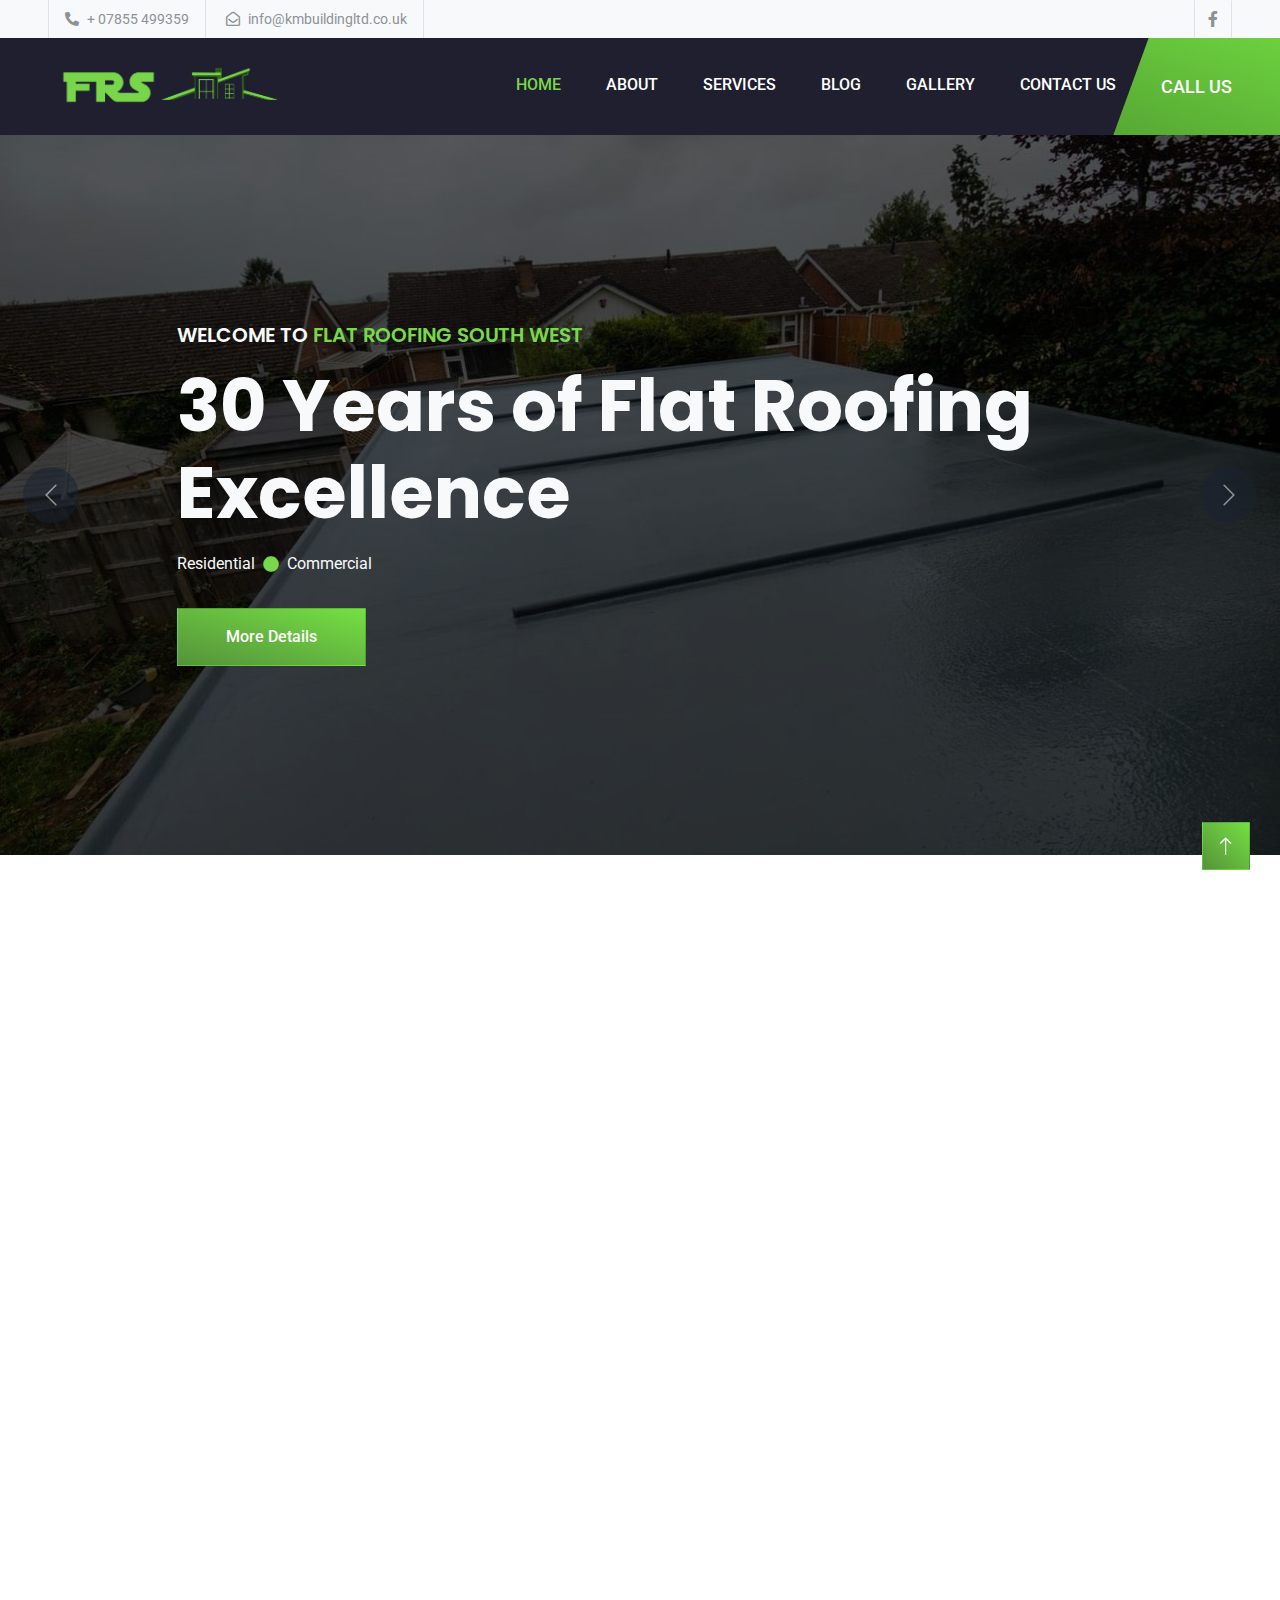
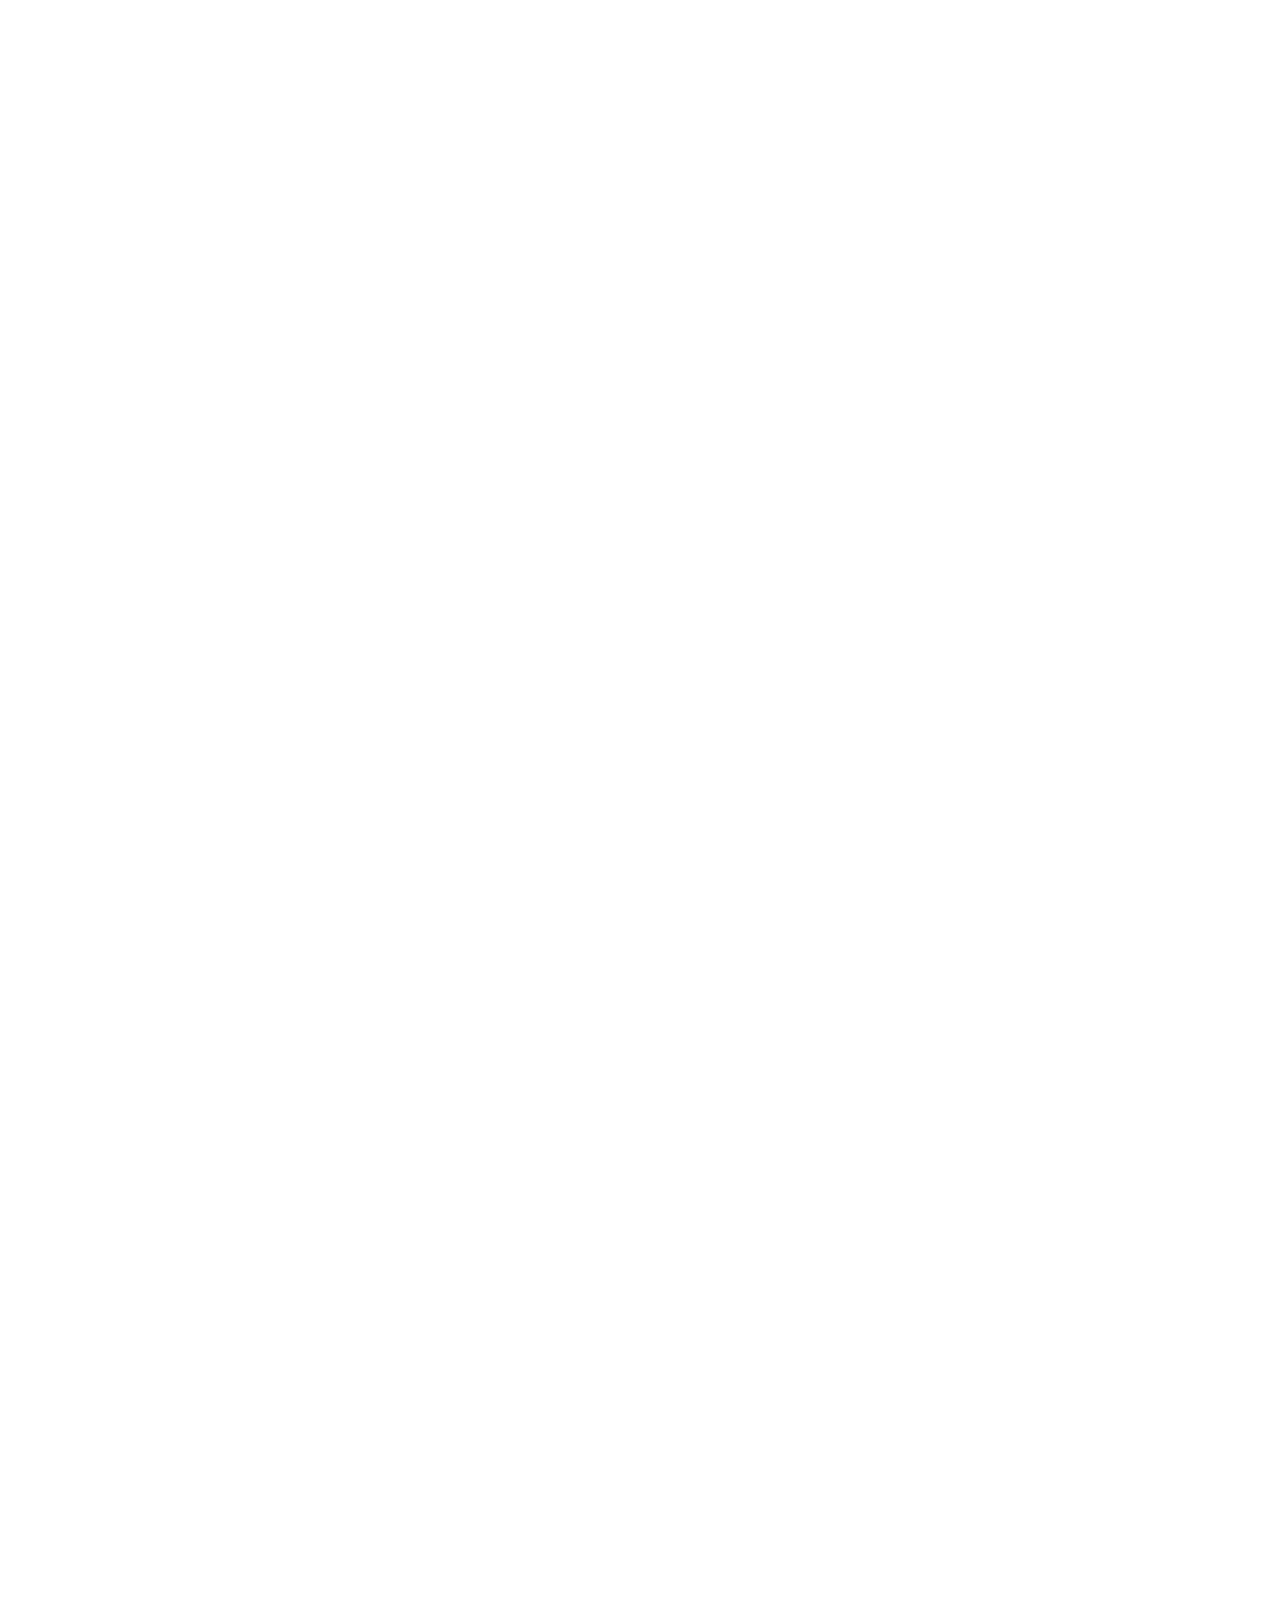
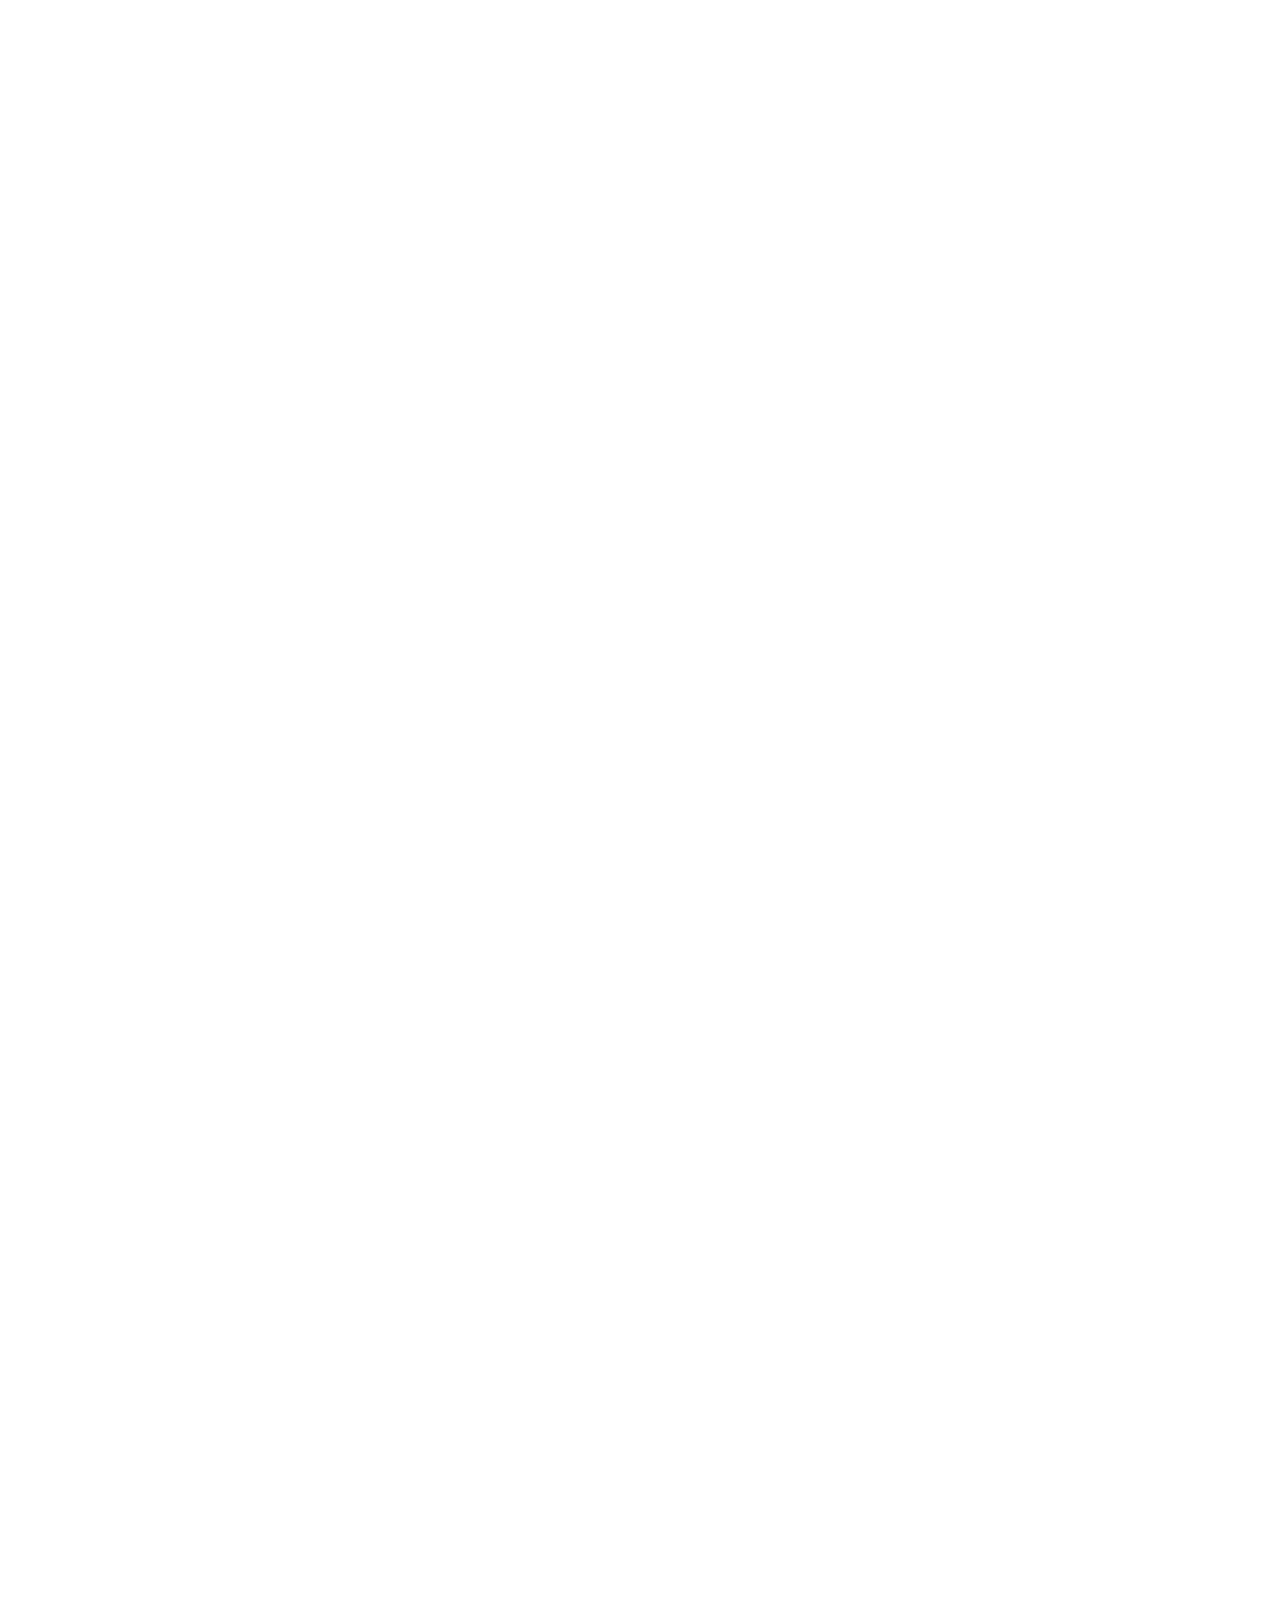
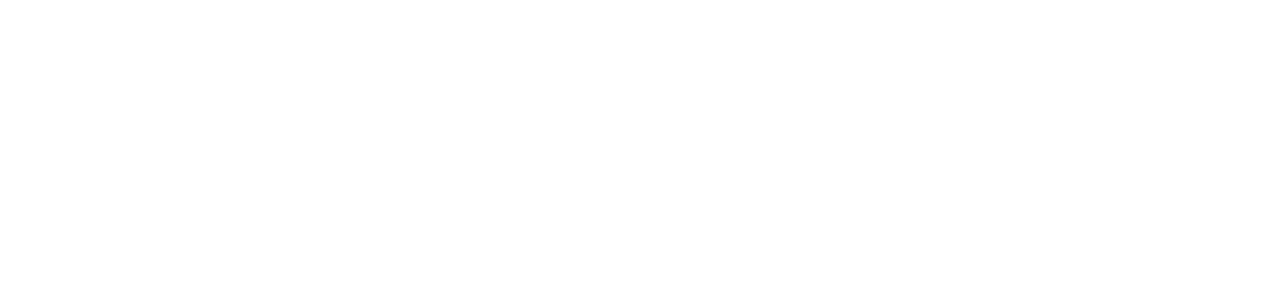
<file: index.html>
<!DOCTYPE html>
<html lang="en">
  <head>
    <meta charset="utf-8" />
    <title>Flat Roofing South West | Roofing Services in Devon and Cornwall</title>
    <meta content="width=device-width, initial-scale=1.0" name="viewport" />
    <meta content="flat roofing, South West, roofing services, roof installation, roof repair, Devon, Cornwall" name="keywords" />
    <meta content="Description: Welcome to Flat Roofing South West - your trusted partner for flat roofing installation and repair services in Devon and Cornwall. Our experts ensure durable roofing solutions to safeguard your property against the elements." name="description" />

    <!-- Favicon -->
    <link href="img/favicon.ico" rel="icon" />

    <!-- Google Web Fonts -->
    <link rel="preconnect" href="https://fonts.googleapis.com" />
    <link rel="preconnect" href="https://fonts.gstatic.com" crossorigin />
    <link
      href="https://fonts.googleapis.com/css2?family=Roboto:wght@400;500&family=Poppins:wght@600;700&display=swap"
      rel="stylesheet"
    />

    <!-- Icon Font Stylesheet -->
    <link
      href="https://cdnjs.cloudflare.com/ajax/libs/font-awesome/5.10.0/css/all.min.css"
      rel="stylesheet"
    />
    <link
      href="https://cdn.jsdelivr.net/npm/bootstrap-icons@1.4.1/font/bootstrap-icons.css"
      rel="stylesheet"
    />

    <!-- Libraries Stylesheet -->
    <link href="lib/animate/animate.min.css" rel="stylesheet" />
    <link href="lib/owlcarousel/assets/owl.carousel.min.css" rel="stylesheet" />

    <!-- Customized Bootstrap Stylesheet -->
    <link href="css/bootstrap.min.css" rel="stylesheet" />

    <!-- Template Stylesheet -->
    <link href="css/style.css" rel="stylesheet" />
  </head>

  <body>
    <!-- Spinner Start -->
    <div
      id="spinner"
      class="show bg-white position-fixed translate-middle w-100 vh-100 top-50 start-50 d-flex align-items-center justify-content-center"
    >
      <div class="spinner-grow text-colour2" role="status"></div>
    </div>
    <!-- Spinner End -->

    <!-- Topbar Start -->
    <div class="container-fluid bg-light p-0">
      <div class="row gx-0 d-none d-lg-flex">
        <div class="col-lg-7 px-5 text-start">
          <div
            class="h-100 d-inline-flex align-items-center border-start border-end px-3"
          >
            <small class="fa fa-phone-alt me-2"></small>
            <small>+
              07855 499359</small>
          </div>
          <div class="h-100 d-inline-flex align-items-center border-end px-3">
            <small class="far fa-envelope-open me-2"></small>
            <small>info@kmbuildingltd.co.uk</small>
          </div>
        
        </div>
        <div class="col-lg-5 px-5 text-end">
          <div class="h-100 d-inline-flex align-items-center">
            <a class="btn btn-square border-end border-start" href=""
              ><i class="fab fa-facebook-f"></i
            ></a>
        
          </div>
        </div>
      </div>
    </div>
    <!-- Topbar End -->

   <!-- Navbar Start -->
   <nav
     class="navbar navbar-expand-lg navbar-light sticky-top px-4 px-lg-5 py-lg-0"
   >
     <a href="index.html" class="navbar-brand d-flex align-items-center">
       <h1 class="m-0">
         <img src="img/logo.png" class="logo" alt="FRS logo">
       </h1>
     </a>
     <button class="btn-colour8"
       type="button"
       class="navbar-toggler"
       data-bs-toggle="collapse"
       data-bs-target="#navbarCollapse"
     >
       <span class="navbar123"><img src="img/hamburger.png" alt=""></span>
     </button>
     <div class="collapse navbar-collapse" id="navbarCollapse">
       <div class="navbar-nav ms-auto py-3 py-lg-0">
         <a href="index.html" class="nav-item nav-link active ">Home</a>
         <a href="about.html" class="nav-item nav-link">About</a>
         <a href="service.html" class="nav-item nav-link">Services</a>
         <a href="blog.html" class="nav-item nav-link">Blog</a>
         <a href="project.html" class="nav-item nav-link">Gallery</a>
         <a href="contact.html" class="nav-item nav-link">Contact Us</a>
         <a href="tel:+ 07855 499359" class="nav-item nav-link slanted-button text-colour1">Call Us</a></div>
 </div>
        
        
         
           
       
       </div>
     </div>
   </nav>
   <!-- Navbar End -->

    <!-- Carousel Start -->
    <div class="container-fluid p-0 mb-5 wow fadeIn" data-wow-delay="0.1s">

      
      <div id="header-carousel" class="carousel slide" data-bs-ride="carousel">
        <div class="carousel-inner">
          <div class="carousel-item active">
            <img class="w-100" src="img/carousel-1.jpg" alt="Image" />
            
            <div class="carousel-caption">
              <div class="container">
                <div class="row justify-content-center">
                  <div class="col-12 col-lg-10">
                    <h5
                      class="text-light text-uppercase mb-3 animated slideInDown header-text-small"
                    >
                      Welcome to <span class="hero-title3">Flat Roofing South West</span>
                    </h5>
                    <h1 class="display-2 text-light mb-3 animated slideInDown header-text-big">
                      30 Years of Flat Roofing Excellence
                    </h1>
                    <ol class="breadcrumb mb-4 pb-2">
                     
                      <li class="breadcrumb-item  text-light header-text-med">
                        Residential
                      </li>
                      <li class="breadcrumb-item  text-light header-text-med">
                        Commercial
                      </li>
                    </ol>
                    <a href="about.html" class="btn btn-colour py-3 px-5"
                      >More Details</a
                    >
               
                  </div>
                  <div class="van-container">
                    <img src="img/van.png" class="van1" alt="Moving Van">
                   </div>
                 
                </div>
                
              </div>
          
              
            </div>
            
          </div>
        
          <div class="carousel-item">
            <img class="w-100" src="img/carousel-2.jpg" alt="Image" />
            <div class="carousel-caption">
              <div class="container">
                <div class="row justify-content-center">
                  <div class="col-12 col-lg-10">
                    <h5
                      class="text-light text-uppercase mb-3 animated slideInDown header-text-small"
                    >
                    Welcome to<span class="hero-title3"> Flat Roofing South West</span>
                    </h5>
                    <h1 class="display-2 text-light mb-3 animated slideInDown header-text-big">
                      Your Trusted Roofing Experts in Devon and Cornwall
                    </h1>
                    <ol class="breadcrumb mb-4 pb-2">
                      <li class="breadcrumb-item  text-light header-text-med">
                        Commercial
                      </li>
                      <li class="breadcrumb-item  text-light header-text-med">
                        Residential
                      </li>
                    </ol>
                    <a href="contact.html" class="btn btn-colour py-3 px-5"
                      >Contact Us</a
                    >
                  </div>
                  <div class="van-container">
                    <img src="img/van.png" class="van1" alt="Moving Van">
                   </div>
                 
                </div>
              </div>
            </div>
          </div>
        </div>
        <button
          class="carousel-control-prev"
          type="button"
          data-bs-target="#header-carousel"
          data-bs-slide="prev"
        >
          <span class="carousel-control-prev-icon" aria-hidden="true"></span>
          <span class="visually-hidden">Previous</span>
        </button>
        <button
          class="carousel-control-next"
          type="button"
          data-bs-target="#header-carousel"
          data-bs-slide="next"
        >
          <span class="carousel-control-next-icon" aria-hidden="true"></span>
          <span class="visually-hidden">Next</span>
        </button>
      </div>
    </div>
    
    <!-- Carousel End -->

    <!-- About Start -->
    <div class="container-xxl py-5">
      <div class="container">
        <div class="row g-5">
          <div class="col-lg-6 wow fadeInUp" data-wow-delay="0.1s">
            <div
              class="position-relative overflow-hidden ps-5 pt-5 h-100"
              style="min-height: 400px"
            >
              <img
                class="position-absolute w-100 h-100"
                src="img/about.jpg"
                alt=""
                style="object-fit: cover"
              />
              <div
                class="position-absolute top-0 start-0 bg-white pe-3 pb-3"
                style="width: 200px; height: 200px"
              >
                <div
                  class="d-flex flex-column justify-content-center text-center bg-colour h-100 p-3"
                >
                  <h1 class="text-colour3">30</h1>
                  <h2 class="text-colour3">Years</h2>
                  <h5 class="text-colour3 mb-0">Experience</h5>
                </div>
              </div>
            </div>
          </div>
          <div class="col-lg-6 wow fadeInUp" data-wow-delay="0.5s">
            <div class="h-100">
              <div class="border- border-5 border- ps-4 mb-5">
                <h6 class="text-body text-uppercase mb-2">About Us</h6>
                <h1 class="display-6 mb-0">
                  Unique Flat Roofing Solutions
                </h1>
              </div>
              <p>
              
                Flat roofing installation and repair services in the South West of England 
                Is your roof in need of repair or replacement? 
              
              </p>
              <p class="mb-4">
                Flat Roofing South West provides you with a variety of flat roofing options throughout Devon and Cornwall Your new roof will be expertly installed by trained specialists who have years of experience in roofing installations. We not only ensure the correct installation or upgrade of your flat roof but also make sure the right materials are used for our unpredictable weather! This way your roof will last longer and repairs are kept to a minimum - saving you money. If your roof has been damaged, we also offer flat roof repairs at competitive prices.
              </p>
              <div class="border-top mt-4 pt-4">
                <div class="row g-4">
                  <div class="col-sm-4 d-flex wow fadeIn" data-wow-delay="0.1s">
                    <i
                      class="fa fa-check fa-2x text-colour3 flex-shrink-0 me-3"
                    ></i>
                    <h6 class="mb-0">Proven Reliability</h6>
                  </div>
                  <div class="col-sm-4 d-flex wow fadeIn" data-wow-delay="0.3s">
                    <i
                      class="fa fa-check fa-2x text-colour3 flex-shrink-0 me-3"
                    ></i>
                    <h6 class="mb-0">24/7 Flat Roofing Pros</h6>
                  </div>
                  <div class="col-sm-4 d-flex wow fadeIn" data-wow-delay="0.5s">
                    <i
                      class="fa fa-check fa-2x text-colour3 flex-shrink-0 me-3"
                    ></i>
                    <h6 class="mb-0">Verified Flat Roofing Specialists</h6>
                  </div>
                </div>
              </div>
            </div>
          </div>
        </div>
      </div>
    </div>
    <!-- About End -->

   

    <!-- Features Start -->
    <div class="container-xxl py-5">
      <div class="container">
        <div class="row g-5">
          <div class="col-lg-6 wow fadeInUp" data-wow-delay="0.1s">
            <div class="border- border-5 border- ps-4 mb-5">
              <h6 class="text-body text-uppercase mb-2">Why Choose Us!</h6>
              <h1 class="display-6 mb-0">
                Innovative Approach to Flat Roofing Solutions
              </h1>
            </div>
            <p class="mb-5">
              Crafting Roofs That Last: Flat Roofing South West is your partner in ensuring the longevity and security of your property's shelter.
            </p>
            <div class="row gy-5 gx-4">
              <div class="col-sm-6 wow fadeIn" data-wow-delay="0.1s">
                <div class="d-flex align-items-center mb-3">
                  <i
                    class="fa fa-check fa-2x text-colour3 flex-shrink-0 me-3"
                  ></i>
                  <h6 class="mb-0">Experience That Matters</h6>
                </div>
                <span
                  >With over 30 years of industry mastery, FRS brings unmatched expertise to every project.</span
                >
              </div>
              <div class="col-sm-6 wow fadeIn" data-wow-delay="0.2s">
                <div class="d-flex align-items-center mb-3">
                  <i
                    class="fa fa-check fa-2x text-colour3 flex-shrink-0 me-3"
                  ></i>
                  <h6 class="mb-0">Innovation At Its Core</h6>
                </div>
                <span
                  >We embrace modern techniques, ensuring your roofing solution is both cutting-edge and enduring.</span
                >
              </div>
              <div class="col-sm-6 wow fadeIn" data-wow-delay="0.3s">
                <div class="d-flex align-items-center mb-3">
                  <i
                    class="fa fa-check fa-2x text-colour3 flex-shrink-0 me-3"
                  ></i>
                  <h6 class="mb-0">Satisfied Clientele</h6>
                </div>
                <span
                  >Join our community of delighted customers who have experienced excellence with FRS.</span
                >
              </div>
              <div class="col-sm-6 wow fadeIn" data-wow-delay="0.4s">
                <div class="d-flex align-items-center mb-3">
                  <i
                    class="fa fa-check fa-2x text-colour3 flex-shrink-0 me-3"
                  ></i>
                  <h6 class="mb-0">Reliable And Affordable Prices</h6>
                </div>
                <span
                  >Expect reliable service that fits your budget, offering peace of mind and quality assurance.




                  </span
                >
              </div>
            </div>
          </div>
          <div class="col-lg-6 wow fadeInUp" data-wow-delay="0.5s">
            <div
              class="position-relative overflow-hidden ps-5 pt-5 h-100"
              style="min-height: 400px"
            >
              <img
                class="position-absolute w-100 h-100"
                src="img/feature.jpg"
                alt=""
                style="object-fit: cover"
              />
            
               
              </div>
            </div>
          </div>
        </div>
      </div>
    </div>
    <!-- Features End -->

    <!-- Service Start -->
    <div class="container-xxl py-5">
      <div class="container">
        <div class="row g-5 align-items-end mb-5">
          <div class="col-lg-6 wow fadeInUp" data-wow-delay="0.1s">
            <div class="border- border-5 border- ps-4">
              <h6 class="text-body text-uppercase mb-2">Our Services</h6>
              <h1 class="display-6 mb-0">
            Discover Our Vast Range Of Flat Roofing Solutions
              </h1>
            </div>
          </div>
          <div class="col-lg-6 text-lg-end wow fadeInUp" data-wow-delay="0.3s">
            <a class="btn btn-colour py-3 px-5" href="service.html">More Services</a>
          </div>
        </div>
        <div class="row g-4 justify-content-center">
          <div class="col-lg-4 col-md-6 wow fadeInUp" data-wow-delay="0.1s">
            <div class="service-item bg-light overflow-hidden h-100">
              <img class="img-fluid" src="img/service-1.jpg" alt="" />
              <div class="service-text position-relative text-center h-100 p-4">
                <h5 class="mb-3">Flat Roofing Services</h5>
                <p>
                 Flat Roofing South West offers flat roofing solutions for Devon and Cornwall, including installation, repairs, and <br>  upgrades.
                </p>
                <a class="small service-link" href="service.html"
                  >READ MORE<i class="fa fa-arrow-right ms-3"></i
                ></a>
              </div>
            </div>
          </div>
          <div class="col-lg-4 col-md-6 wow fadeInUp" data-wow-delay="0.3s">
            <div class="service-item bg-light overflow-hidden h-100">
              <img class="img-fluid" src="img/service-2.jpg" alt="" />
              <div class="service-text position-relative text-center h-100 p-4">
                <h5 class="mb-3">Expert Installation</h5>
                <p>
                  Our skilled specialists ensure correct installation using weather-resistant materials to extend roof life and minimize repairs.
                </p>
                <a class="small service-link" href="service.html"
                  >READ MORE<i class="fa fa-arrow-right ms-3"></i
                ></a>
              </div>
            </div>
          </div>
          <div class="col-lg-4 col-md-6 wow fadeInUp" data-wow-delay="0.5s">
            <div class="service-item bg-light overflow-hidden h-100">
              <img class="img-fluid" src="img/service-3.jpg" alt="" />
              <div class="service-text position-relative text-center h-100 p-4">
                <h5 class="mb-3">Commercial & Domestic</h5>
                <p>
                  Our expertise extends to properties of all sizes, encompassing both residential homes and commercial <br> establishments.
                </p>
                <a class="small service-link" href="service.html"
                  >READ MORE<i class="fa fa-arrow-right ms-3"></i
                ></a>
              </div>
            </div>
          </div>
          <div class="col-lg-4 col-md-6 wow fadeInUp" data-wow-delay="0.1s">
            <div class="service-item bg-light overflow-hidden h-100">
              <img class="img-fluid" src="img/service-4.jpg" alt="" />
              <div class="service-text position-relative text-center h-100 p-4">
                <h5 class="mb-3">Roofing Systems</h5>
                <p>
                  Choose from various flat roofing systems, including 3-layer, warm roofs, GRP, torch-on felt, corrugated, and fibre cement.
                </p>
                <a class="small service-link" href="service.html"
                  >READ MORE<i class="fa fa-arrow-right ms-3"></i
                ></a>
              </div>
            </div>
          </div>
          <div class="col-lg-4 col-md-6 wow fadeInUp" data-wow-delay="0.3s">
            <div class="service-item bg-light overflow-hidden h-100">
              <img class="img-fluid" src="img/service-5.jpg" alt="" />
              <div class="service-text position-relative text-center h-100 p-4">
                <h5 class="mb-3">Repairs</h5>
                <p>
                  We provide competitive flat roof repair services for damaged <br>roofs.
                </p>
                <a class="small service-link" href="service.html"
                  >READ MORE<i class="fa fa-arrow-right ms-3"></i
                ></a>
              </div>
            </div>
          </div>
          <div class="col-lg-4 col-md-6 wow fadeInUp" data-wow-delay="0.5s">
            <div class="service-item bg-light overflow-hidden h-100">
              <img class="img-fluid" src="img/service-6.jpg" alt="" />
              <div class="service-text position-relative text-center h-100 p-4">
                <h5 class="mb-3">Durable Solutions</h5>
                <p>
                  Our goal is to deliver tailored, long-lasting flat roofing solutions for your <br> needs.
                </p>
                <a class="small service-link" href="service.html"
                  >READ MORE<i class="fa fa-arrow-right ms-3"></i
                ></a>
              </div>
            </div>
          </div>
        </div>
      </div>
    </div>
    <!-- Service End -->

    <!-- Appointment Start -->
    <div
      class="container-fluid appointment my-5 py-5 wow fadeIn"
      data-wow-delay="0.1s"
    >
      <div class="container py-5">
        <div class="row g-5">
          <div class="col-lg-5 col-md-6 wow fadeIn" data-wow-delay="0.3s">
            <div class="border- border-5 border- ps-4 mb-5">
              <h6 class="text-colour1 text-uppercase mb-2">Contact Us</h6>
              <h1 class="display-6 text-white mb-0">
                Get in Touch with Us
              </h1>
            </div>
            <p class="text-white mb-0">
              Feel free to reach out! Please fill out the form below, and our team will get back to you promptly. Whether you have questions, need a quote, or require assistance with your roofing needs, we're here to help. Your satisfaction is our priority, and we look forward to assisting you.
            </p>
          </div>
          <div class="col-lg-7 col-md-6 wow fadeIn" data-wow-delay="0.5s">
            <form>
              <div class="row g-3">
                <div class="col-sm-6">
                  <div class="form-floating">
                    <input
                      type="text"
                      class="form-control bg-dark border-0"
                      id="gname"
                      placeholder="Gurdian Name"
                    />
                    <label for="gname">Your Name</label>
                  </div>
                </div>
                <div class="col-sm-6">
                  <div class="form-floating">
                    <input
                      type="email"
                      class="form-control bg-dark border-0"
                      id="gmail"
                      placeholder="Gurdian Email"
                    />
                    <label for="gmail">Your Email</label>
                  </div>
                </div>
                <div class="">
                  <div class="form-floating">
                    <input
                      type="text"
                      class="form-control bg-dark border-0"
                      id="cname"
                      placeholder="Child Name"
                    />
                    <label for="cname">Your Mobile</label>
                  </div>
                </div>
                  
                <div class="col-12">
                  <div class="form-floating">
                    <textarea
                      class="form-control bg-dark border-0"
                      placeholder="Leave a message here"
                      id="message"
                      style="height: 100px"
                    ></textarea>
                    <label for="message">Message</label>
                  </div>
                </div>
                <div class="col-12">
                  <button class="btn btn-colour2 w-100 py-3" type="submit">
                  Send Message
                  </button>
                </div>
              </div>
            </form>
          </div>
        </div>
      </div>
    </div>
    <!-- Appointment End -->

   

    <!-- Testimonial Start -->
    <div class="container-xxl py-5">
      <div class="container">
        <div class="row g-5">
          <div class="col-lg-5 wow fadeInUp" data-wow-delay="0.1s">
            <div class="border- border-5 border- ps-4 mb-5">
              <h6 class="text-body text-uppercase mb-2">Testimonial</h6>
              <h1 class="display-6 mb-0">What Our Happy Clients Say!</h1>
            </div>
            <p class="mb-4">
              Discover what our valued clients have to say about their experience with Flat Roofing South West. We take pride in our commitment to excellence and customer satisfaction. Read the testimonials below to get a glimpse of the exceptional roofing services we provide.
            </p>
            <div class="row g-4">
              <div class="col-sm-6">
                <div class="d-flex align-items-center mb-2">
                  <i class="fa fa-users fa-2x text-colour2 flex-shrink-0"></i>
                  <h1 class="ms-3 mb-0">200+</h1>
                </div>
                <h5 class="mb-0">Happy Clients</h5>
              </div>
              <div class="col-sm-6">
                <div class="d-flex align-items-center mb-2">
                  <i class="fa fa-check fa-2x text-colour2 flex-shrink-0"></i>
                  <h1 class="ms-3 mb-0">200+</h1>
                </div>
                <h5 class="mb-0">Projects Done</h5>
              </div>
            </div>
          </div>
          
          <div class="col-lg-7 wow fadeInUp" data-wow-delay="0.5s">
            <div class="owl-carousel testimonial-carousel">
              <div class="testimonial-item">
                <img
                class="img-fluid mb-4"
                src="img/user.png"
                alt=""
              />
                <p class="fs-5">
                  A brilliant service. Would highly recommend Ken and his great hard working team. High quality excellent service. I would happily use again if I need to.
                </p>
                <div
                 
                ></div>
                <h5>Mary B</h5>
              </div>
              <div class="testimonial-item">
                <img
                  class="img-fluid mb-4"
                  src="img/user.png"
                  alt=""
                />
                <p class="fs-5">
                  Discovered a leak on 21st, came to give estimate the following day and completed work on 30th despite having the Christmas break in between. Excellent service
                </p>
                <div
                  
                ></div>
                <h5>Susan P</h5>
             
              </div>
            </div>
          </div>
        </div>
      </div>
    </div>



    <div
      class="container-fluid bg-dark footer mt-5 pt-5 wow fadeIn"
      data-wow-delay="0.1s"
    >
      <div class="container py-5">
        <div class="row g-5">
          <div class="col-lg-3 col-md-6">
            <h1 class="text-white mb-4">
            <img src="img/logo.png" class="footer-logo" alt="logo">
            </h1>
       
          </div>
          <div class="col-lg-3 col-md-6">
            <h4 class="text-light mb-4">Address</h4>
            <p>
              <i class="fa fa-map-marker-alt me-3"></i>Cornwall, Devon
            </p>
            <p><i class="fa fa-phone-alt me-3"></i>+ 07855 499359</p>
            <p><i class="fa fa-envelope me-3"></i>info@kmbuildingltd.co.uk</p>
          </div>
          <div class="col-lg-3 col-md-6">
            <h4 class="text-light mb-4">Quick Links</h4>
            <a class="btn btn-link" href="about.html">About Us</a>
            <a class="btn btn-link" href="contact.html">Contact Us</a>
            <a class="btn btn-link" href="service.html">Our Services</a>
            <a class="btn btn-link" href="blog.html">Blog</a>
            <a class="btn btn-link" href="project.html">Gallery</a>
           
          </div>
       
        </div>
      </div>
      <div class="container-fluid copyright">
        <div class="container">
          <div class="row">
            <div class="col-md-6 text-center text-md-start mb-3 mb-md-0">
              &copy; <a href="index.html">myflatroofer.co.uk</a>, All Right Reserved.
            </div>
           
          </div>
        </div>
      </div>
    </div>


    <!-- Back to Top -->
    <a href="#" class="btn btn-lg btn-colour btn-lg-square back-to-top"
      ><i class="bi bi-arrow-up"></i
    ></a>

    <!-- JavaScript Libraries -->
    <script src="https://code.jquery.com/jquery-3.4.1.min.js"></script>
    <script src="https://cdn.jsdelivr.net/npm/bootstrap@5.0.0/dist/js/bootstrap.bundle.min.js"></script>
    <script src="lib/wow/wow.min.js"></script>
    <script src="lib/easing/easing.min.js"></script>
    <script src="lib/waypoints/waypoints.min.js"></script>
    <script src="lib/owlcarousel/owl.carousel.min.js"></script>

    <!-- Template Javascript -->
    <script src="js/main.js"></script>
  </body>
</html>
</file>
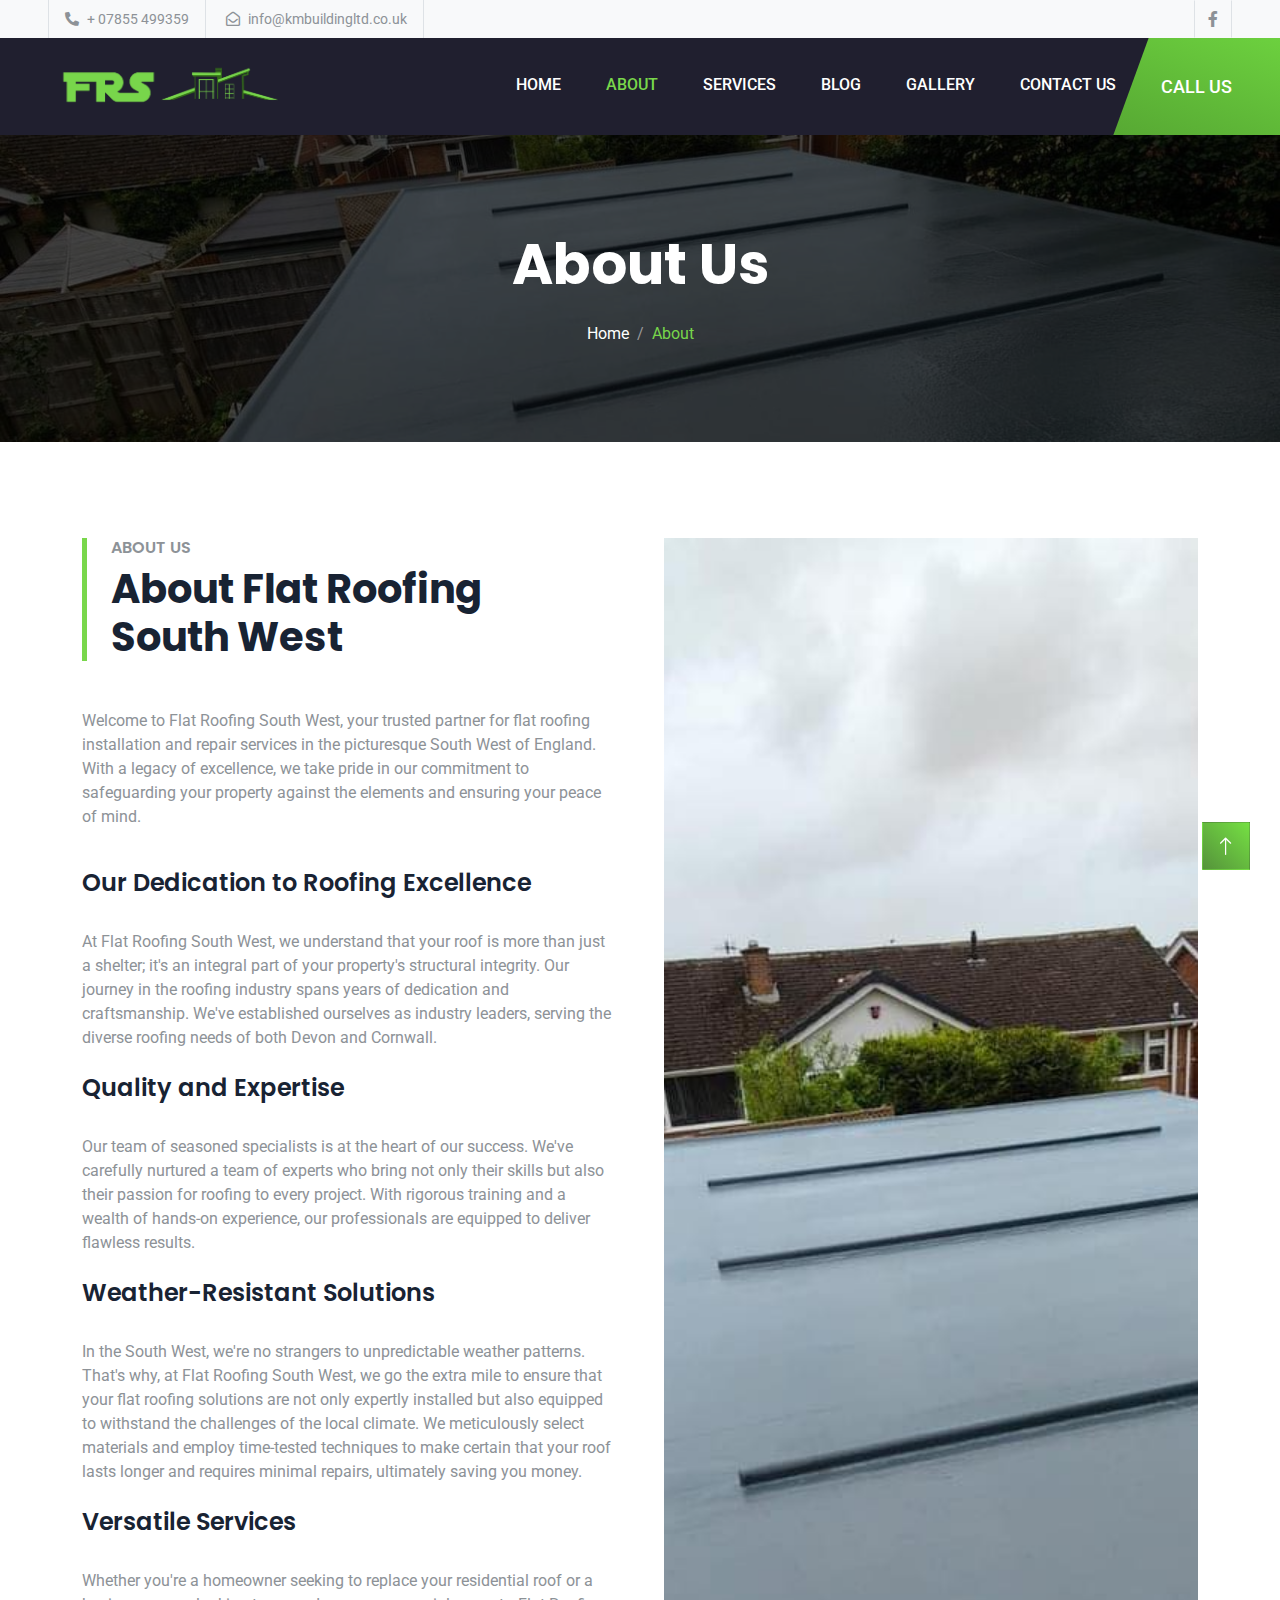
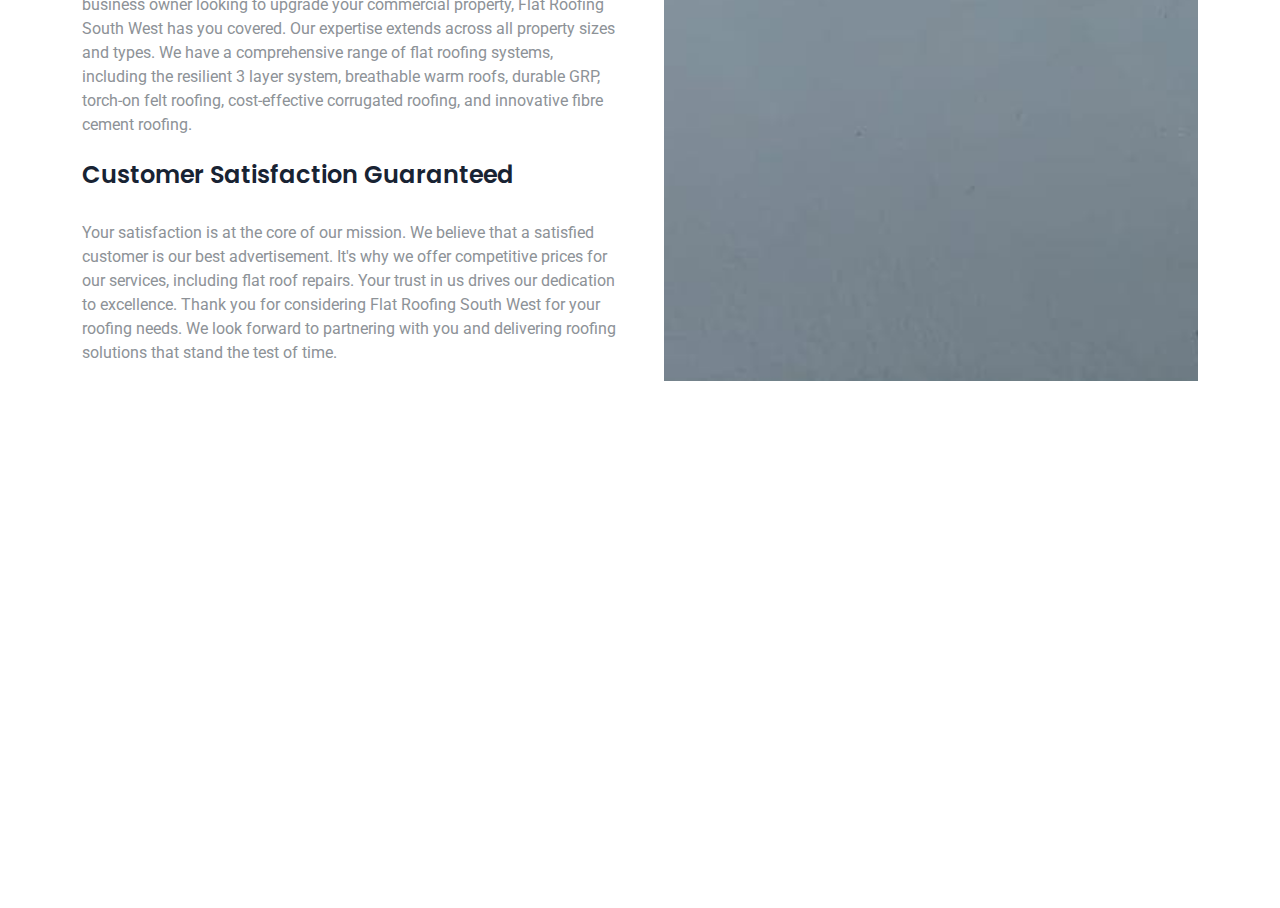
<file: about.html>
<!DOCTYPE html>
<html lang="en">
  <head>
    <meta charset="utf-8" />
    <title>About Us - Flat Roofing South West</title>
    <meta content="width=device-width, initial-scale=1.0" name="viewport" />
    <meta content="about us, roofing company, roofing expertise, Devon, Cornwall, flat roofing" name="keywords" />
    <meta content="Learn about Flat Roofing South West - our dedication to roofing excellence, quality, and expertise. Discover how we provide weather-resistant solutions for flat roofing in Devon and Cornwall." name="description" />

    <!-- Favicon -->
    <link href="img/favicon.ico" rel="icon" />

    <!-- Google Web Fonts -->
    <link rel="preconnect" href="https://fonts.googleapis.com" />
    <link rel="preconnect" href="https://fonts.gstatic.com" crossorigin />
    <link
      href="https://fonts.googleapis.com/css2?family=Roboto:wght@400;500&family=Poppins:wght@600;700&display=swap"
      rel="stylesheet"
    />

    <!-- Icon Font Stylesheet -->
    <link
      href="https://cdnjs.cloudflare.com/ajax/libs/font-awesome/5.10.0/css/all.min.css"
      rel="stylesheet"
    />
    <link
      href="https://cdn.jsdelivr.net/npm/bootstrap-icons@1.4.1/font/bootstrap-icons.css"
      rel="stylesheet"
    />

    <!-- Libraries Stylesheet -->
    <link href="lib/animate/animate.min.css" rel="stylesheet" />
    <link href="lib/owlcarousel/assets/owl.carousel.min.css" rel="stylesheet" />

    <!-- Customized Bootstrap Stylesheet -->
    <link href="css/bootstrap.min.css" rel="stylesheet" />

    <!-- Template Stylesheet -->
    <link href="css/style.css" rel="stylesheet" />
  </head>

  <body>
      <!-- Spinner Start -->
      <div
      id="spinner"
      class="show bg-white position-fixed translate-middle w-100 vh-100 top-50 start-50 d-flex align-items-center justify-content-center"
    >
      <div class="spinner-grow text-colour2" role="status"></div>
    </div>
    <!-- Spinner End -->

    <!-- Topbar Start -->
    <div class="container-fluid bg-light p-0">
      <div class="row gx-0 d-none d-lg-flex">
        <div class="col-lg-7 px-5 text-start">
          <div
            class="h-100 d-inline-flex align-items-center border-start border-end px-3"
          >
            <small class="fa fa-phone-alt me-2"></small>
            <small>+
              07855 499359</small>
          </div>
          <div class="h-100 d-inline-flex align-items-center border-end px-3">
            <small class="far fa-envelope-open me-2"></small>
            <small>info@kmbuildingltd.co.uk</small>
          </div>
        
        </div>
        <div class="col-lg-5 px-5 text-end">
          <div class="h-100 d-inline-flex align-items-center">
            <a class="btn btn-square border-end border-start" href=""
              ><i class="fab fa-facebook-f"></i
            ></a>
        
          </div>
        </div>
      </div>
    </div>
    <!-- Topbar End -->

   <!-- Navbar Start -->
   <nav
     class="navbar navbar-expand-lg navbar-light sticky-top px-4 px-lg-5 py-lg-0"
   >
     <a href="index.html" class="navbar-brand d-flex align-items-center">
       <h1 class="m-0">
         <img src="img/logo.png" class="logo" alt="FRS logo">
       </h1>
     </a>
     <button class="btn-colour8"
       type="button"
       class="navbar-toggler"
       data-bs-toggle="collapse"
       data-bs-target="#navbarCollapse"
     >
       <span class="navbar123"><img src="img/hamburger.png" alt=""></span>
     </button>
     <div class="collapse navbar-collapse" id="navbarCollapse">
       <div class="navbar-nav ms-auto py-3 py-lg-0">
         <a href="index.html" class="nav-item nav-link ">Home</a>
         <a href="about.html" class="nav-item nav-link active">About</a>
         <a href="service.html" class="nav-item nav-link">Services</a>
         <a href="blog.html" class="nav-item nav-link">Blog</a>
         <a href="project.html" class="nav-item nav-link">Gallery</a>
         <a href="contact.html" class="nav-item nav-link">Contact Us</a>
         <a href="tel:+ 07855 499359" class="nav-item nav-link slanted-button text-colour1">Call Us</a></div>
 </div>
        
        
         
           
       
       </div>
     </div>
   </nav>
   <!-- Navbar End -->

    <!-- Page Header Start -->
    <div
      class="container-fluid page-header py-5 mb-5 wow fadeIn"
      data-wow-delay="0.1s"
    >
      <div class="container text-center py-5">
        <h1 class="display-4 text-white animated slideInDown mb-4">About Us</h1>
        <nav aria-label="breadcrumb animated slideInDown">
          <ol class="breadcrumb justify-content-center mb-0">
            <li class="breadcrumb-item">
              <a class="text-white" href="index.html">Home</a>
            </li>
        
            <li class="breadcrumb-item text-colour3 " aria-current="page">
              About
            </li>
          </ol>
        </nav>
      </div>
    </div>
    <!-- Page Header End -->

 <!-- About Start -->
<div class="container-xxl py-5">
  <div class="container">
    <div class="row g-5">
      <div class="col-lg-6">
        <div class="h-100">
          <div class="border- border-5 border- ps-4 mb-5">
            <h6 class="text-body text-uppercase mb-2">About Us</h6>
            <h1 class="display-6 mb-0">
              About Flat Roofing South West
            </h1>
          </div>
          <p>
            Welcome to Flat Roofing South West, your trusted partner for flat roofing installation and repair services in the picturesque South West of England. With a legacy of excellence, we take pride in our commitment to safeguarding your property against the elements and ensuring your peace of mind.
            <br><br>
            <!-- Add your text content here -->
            <h4>
  
              Our Dedication to Roofing Excellence
</h4>
<br>
            
            At Flat Roofing South West, we understand that your roof is more than just a shelter; it's an integral part of your property's structural integrity. Our journey in the roofing industry spans years of dedication and craftsmanship. We've established ourselves as industry leaders, serving the diverse roofing needs of both Devon and Cornwall.
            <br><br>
        <h4>
          
          Quality and Expertise
          
        </h4>
        <br>  
            Our team of seasoned specialists is at the heart of our success. We've carefully nurtured a team of experts who bring not only their skills but also their passion for roofing to every project. With rigorous training and a wealth of hands-on experience, our professionals are equipped to deliver flawless results.
            <br><br>
            <h4>Weather-Resistant Solutions</h4>
             <br>
            In the South West, we're no strangers to unpredictable weather patterns. That's why, at Flat Roofing South West, we go the extra mile to ensure that your flat roofing solutions are not only expertly installed but also equipped to withstand the challenges of the local climate. We meticulously select materials and employ time-tested techniques to make certain that your roof lasts longer and requires minimal repairs, ultimately saving you money.
            <br><br>
            <h4>Versatile Services</h4>
            <br>    
            
            Whether you're a homeowner seeking to replace your residential roof or a business owner looking to upgrade your commercial property, Flat Roofing South West has you covered. Our expertise extends across all property sizes and types. We have a comprehensive range of flat roofing systems, including the resilient 3 layer system, breathable warm roofs, durable GRP, torch-on felt roofing, cost-effective corrugated roofing, and innovative fibre cement roofing.
            <br><br>
          <h4>
            
            Customer Satisfaction Guaranteed
            
          </h4>
          <br>
            Your satisfaction is at the core of our mission. We believe that a satisfied customer is our best advertisement. It's why we offer competitive prices for our services, including flat roof repairs. Your trust in us drives our dedication to excellence.
            
            Thank you for considering Flat Roofing South West for your roofing needs. We look forward to partnering with you and delivering roofing solutions that stand the test of time.
            
            <!-- ... -->
          </p>
        </div>
      </div>
      <div class="col-lg-6 wow fadeInUp" data-wow-delay="0.1s">
        <!-- Add a container for the responsive background image -->
        <div class="responsive-image-container" style="background-image: url('img/about-1.jpg');"></div>
      </div>
    </div>
  </div>
</div>
<!-- About End -->



    
    <div
    class="container-fluid bg-dark footer mt-5 pt-5 wow fadeIn"
    data-wow-delay="0.1s"
  >
    <div class="container py-5">
      <div class="row g-5">
        <div class="col-lg-3 col-md-6">
          <h1 class="text-white mb-4">
          <img src="img/logo.png" class="footer-logo" alt="logo">
          </h1>
     
        </div>
        <div class="col-lg-3 col-md-6">
          <h4 class="text-light mb-4">Address</h4>
          <p>
            <i class="fa fa-map-marker-alt me-3"></i>Cornwall, Devon
          </p>
          <p><i class="fa fa-phone-alt me-3"></i>+ 07855 499359</p>
          <p><i class="fa fa-envelope me-3"></i>info@kmbuildingltd.co.uk</p>
        </div>
        <div class="col-lg-3 col-md-6">
          <h4 class="text-light mb-4">Quick Links</h4>
          <a class="btn btn-link" href="about.html">About Us</a>
          <a class="btn btn-link" href="contact.html">Contact Us</a>
          <a class="btn btn-link" href="service.html">Our Services</a>
          <a class="btn btn-link" href="blog.html">Blog</a>
          <a class="btn btn-link" href="project.html">Gallery</a>
         
        </div>
     
      </div>
    </div>
    <div class="container-fluid copyright">
      <div class="container">
        <div class="row">
          <div class="col-md-6 text-center text-md-start mb-3 mb-md-0">
            &copy; <a href="index.html">myflatroofer.co.uk</a>, All Right Reserved.
          </div>
         
        </div>
      </div>
    </div>
  </div>


  <!-- Back to Top -->
  <a href="#" class="btn btn-lg btn-colour btn-lg-square back-to-top"
    ><i class="bi bi-arrow-up"></i
  ></a>

    <!-- JavaScript Libraries -->
    <script src="https://code.jquery.com/jquery-3.4.1.min.js"></script>
    <script src="https://cdn.jsdelivr.net/npm/bootstrap@5.0.0/dist/js/bootstrap.bundle.min.js"></script>
    <script src="lib/wow/wow.min.js"></script>
    <script src="lib/easing/easing.min.js"></script>
    <script src="lib/waypoints/waypoints.min.js"></script>
    <script src="lib/owlcarousel/owl.carousel.min.js"></script>

    <!-- Template Javascript -->
    <script src="js/main.js"></script>
  </body>
</html>
</file>
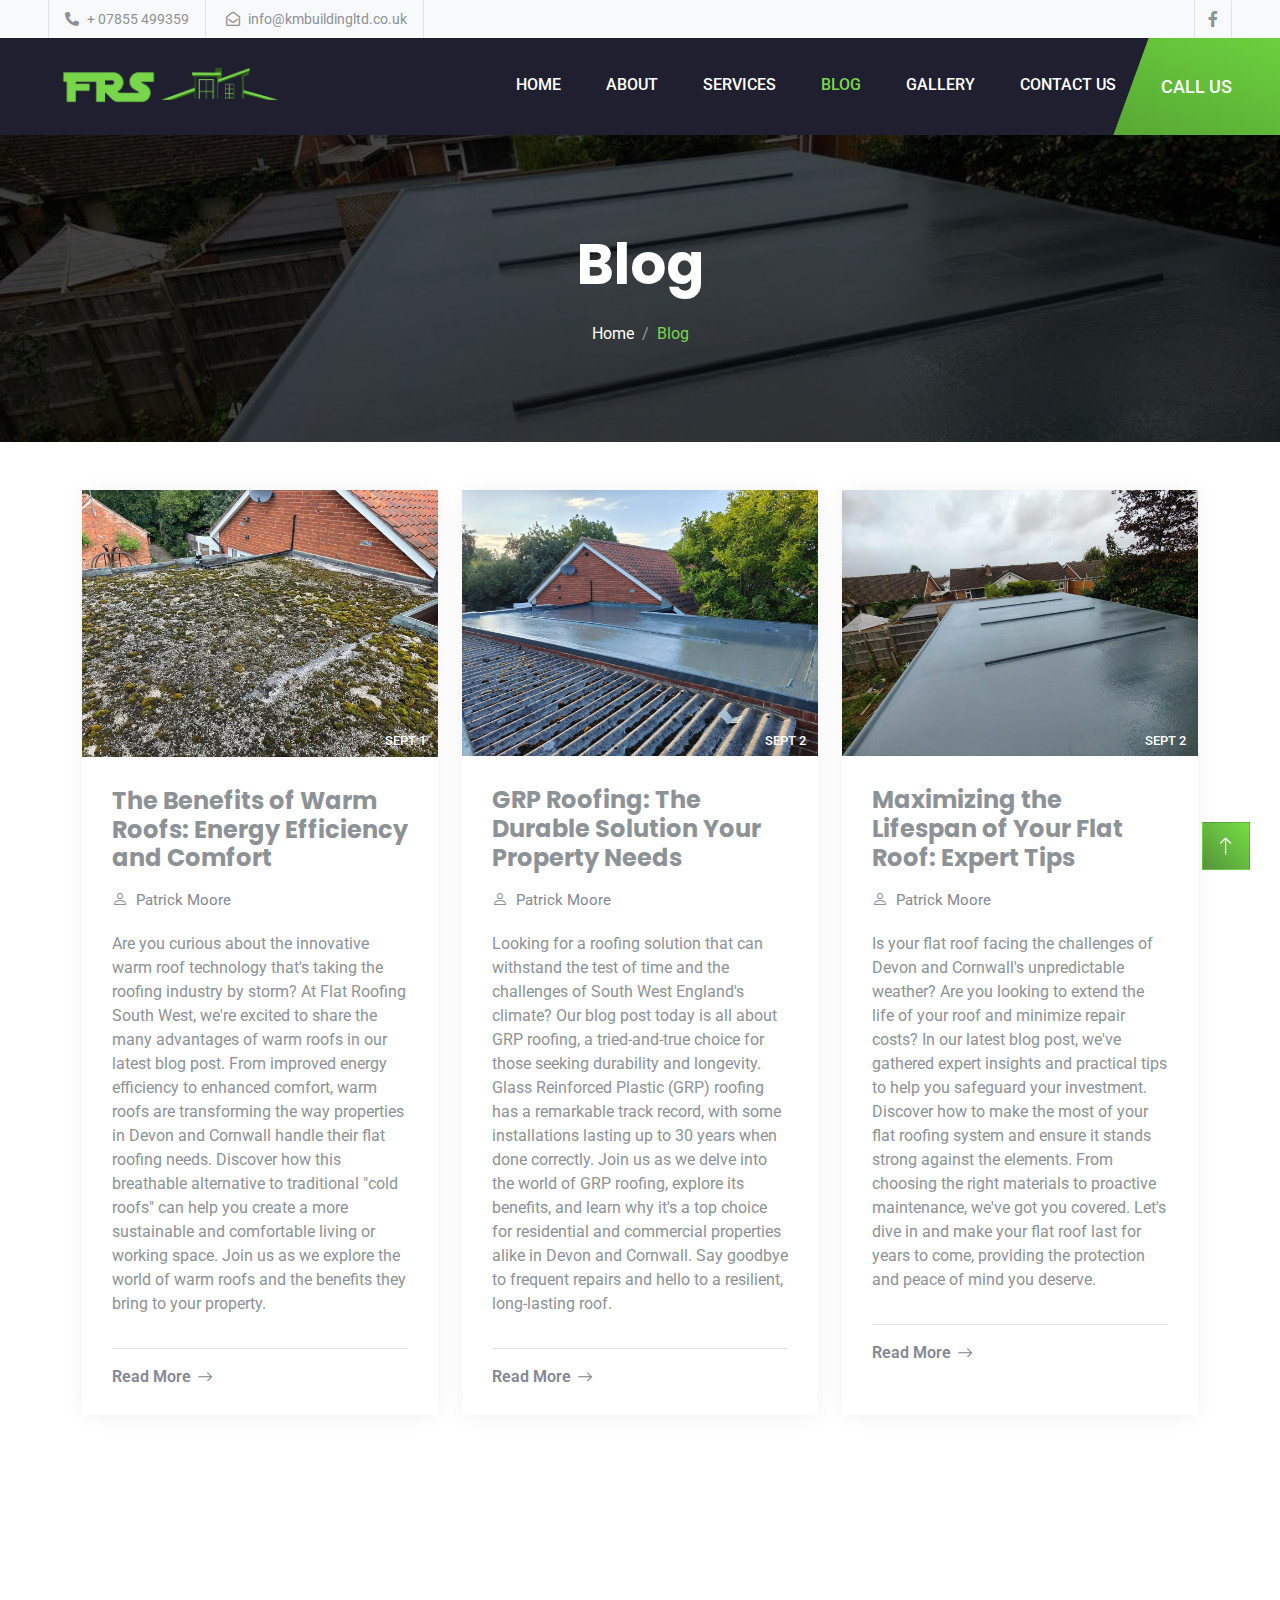
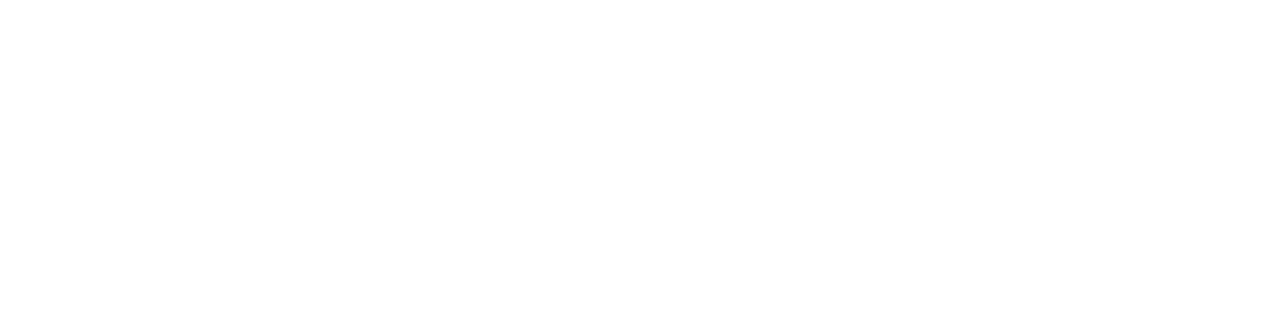
<file: blog.html>
<!DOCTYPE html>
<html lang="en">
  <head>
    <meta charset="utf-8" />
    <title>Roofing Blog - Expert Tips and Insights - Flat Roofing South West</title>
    <meta content="width=device-width, initial-scale=1.0" name="viewport" />
    <meta content="roofing blog, expert tips, roofing insights, flat roofing, Devon, Cornwall" name="keywords" />
    <meta content="ead our roofing blog for expert tips and insights. Stay informed about flat roofing solutions in Devon and Cornwall with Flat Roofing South West." name="description" />

    <!-- Favicon -->
    <link href="img/favicon.ico" rel="icon" />

    <!-- Google Web Fonts -->
    <link rel="preconnect" href="https://fonts.googleapis.com" />
    <link rel="preconnect" href="https://fonts.gstatic.com" crossorigin />
    <link
      href="https://fonts.googleapis.com/css2?family=Roboto:wght@400;500&family=Poppins:wght@600;700&display=swap"
      rel="stylesheet"
    />

    <!-- Icon Font Stylesheet -->
    <link
      href="https://cdnjs.cloudflare.com/ajax/libs/font-awesome/5.10.0/css/all.min.css"
      rel="stylesheet"
    />
    <link
      href="https://cdn.jsdelivr.net/npm/bootstrap-icons@1.4.1/font/bootstrap-icons.css"
      rel="stylesheet"
    />

    <!-- Libraries Stylesheet -->
    <link href="lib/animate/animate.min.css" rel="stylesheet" />
    <link href="lib/owlcarousel/assets/owl.carousel.min.css" rel="stylesheet" />

    <!-- Customized Bootstrap Stylesheet -->
    <link href="css/bootstrap.min.css" rel="stylesheet" />

    <!-- Template Stylesheet -->
    <link href="css/style.css" rel="stylesheet" />
  </head>

  <body>
     <!-- Spinner Start -->
     <div
     id="spinner"
     class="show bg-white position-fixed translate-middle w-100 vh-100 top-50 start-50 d-flex align-items-center justify-content-center"
   >
     <div class="spinner-grow text-colour2" role="status"></div>
   </div>
   <!-- Spinner End -->

   <!-- Topbar Start -->
   <div class="container-fluid bg-light p-0">
     <div class="row gx-0 d-none d-lg-flex">
       <div class="col-lg-7 px-5 text-start">
         <div
           class="h-100 d-inline-flex align-items-center border-start border-end px-3"
         >
           <small class="fa fa-phone-alt me-2"></small>
           <small>+
             07855 499359</small>
         </div>
         <div class="h-100 d-inline-flex align-items-center border-end px-3">
           <small class="far fa-envelope-open me-2"></small>
           <small>info@kmbuildingltd.co.uk</small>
         </div>
       
       </div>
       <div class="col-lg-5 px-5 text-end">
         <div class="h-100 d-inline-flex align-items-center">
           <a class="btn btn-square border-end border-start" href=""
             ><i class="fab fa-facebook-f"></i
           ></a>
       
         </div>
       </div>
     </div>
   </div>
   <!-- Topbar End -->

 <!-- Navbar Start -->
 <nav
 class="navbar navbar-expand-lg navbar-light sticky-top px-4 px-lg-5 py-lg-0"
>
 <a href="index.html" class="navbar-brand d-flex align-items-center">
   <h1 class="m-0">
     <img src="img/logo.png" class="logo" alt="FRS logo">
   </h1>
 </a>
 <button class="btn-colour8"
   type="button"
   class="navbar-toggler"
   data-bs-toggle="collapse"
   data-bs-target="#navbarCollapse"
 >
   <span class="navbar123"><img src="img/hamburger.png" alt=""></span>
 </button>
 <div class="collapse navbar-collapse" id="navbarCollapse">
   <div class="navbar-nav ms-auto py-3 py-lg-0">
     <a href="index.html" class="nav-item nav-link  ">Home</a>
     <a href="about.html" class="nav-item nav-link">About</a>
     <a href="service.html" class="nav-item nav-link ">Services</a>
     <a href="blog.html" class="nav-item nav-link active">Blog</a>
     <a href="project.html" class="nav-item nav-link">Gallery</a>
     <a href="contact.html" class="nav-item nav-link">Contact Us</a>
     <a href="tel:+ 07855 499359" class="nav-item nav-link slanted-button text-colour1">Call Us</a></div>
</div>
    
    
     
       
   
   </div>
 </div>
</nav>
<!-- Navbar End -->

    <!-- Page Header Start -->
    <div
      class="container-fluid page-header py-5 mb-5 wow fadeIn"
      data-wow-delay="0.1s"
    >
      <div class="container text-center py-5">
        <h1 class="display-4 text-white animated slideInDown mb-4">
          Blog
        </h1>
        <nav aria-label="breadcrumb animated slideInDown">
          <ol class="breadcrumb justify-content-center mb-0">
            <li class="breadcrumb-item">
              <a class="text-white" href="index.html">Home</a>
            </li>
          
            <li class="breadcrumb-item text-colour2 " aria-current="page">
              Blog
            </li>
          </ol>
        </nav>
      </div>
    </div>
    <!-- Page Header End -->
<!-- ======= Blog Section ======= -->
<section id="blog" class="blog">
  <div class="container" data-aos="fade-up" data-aos-delay="100">

    <div class="row gy-4 posts-list">

      <div class="col-xl-4 col-md-6">
        <div class="post-item position-relative h-100">

          <div class="post-img position-relative overflow-hidden">
            <img src="img/blog-1.jpg" class="img-fluid" alt="">
            <span class="post-date">Sept 1</span>
          </div>

          <div class="post-content d-flex flex-column">

            <h3 class="post-title">The Benefits of Warm Roofs: Energy Efficiency and Comfort</h3>

            <div class="meta d-flex align-items-center">
              <div class="d-flex align-items-center">
                <i class="bi bi-person"></i> <span class="ps-2">Patrick Moore</span>
              </div>
             
              
            </div>

            <p>
              Are you curious about the innovative warm roof technology that's taking the roofing industry by storm? At Flat Roofing South West, we're excited to share the many advantages of warm roofs in our latest blog post. From improved energy efficiency to enhanced comfort, warm roofs are transforming the way properties in Devon and Cornwall handle their flat roofing needs. Discover how this breathable alternative to traditional "cold roofs" can help you create a more sustainable and comfortable living or working space. Join us as we explore the world of warm roofs and the benefits they bring to your property.
        
            </p>

            <hr>

            <a href="blog-details-1.html" class="readmore stretched-link"><span>Read More</span><i
                class="bi bi-arrow-right"></i></a>

          </div>

        </div>
      </div><!-- End post list item -->

      <div class="col-xl-4 col-md-6">
        <div class="post-item position-relative h-100">

          <div class="post-img position-relative overflow-hidden">
            <img src="img/blog-2.jpg" class="img-fluid" alt="">
            <span class="post-date">Sept 2</span>
          </div>

          <div class="post-content d-flex flex-column">

            <h3 class="post-title">GRP Roofing: The Durable Solution Your Property Needs</h3>

            <div class="meta d-flex align-items-center">
              <div class="d-flex align-items-center">
                <i class="bi bi-person"></i> <span class="ps-2">Patrick Moore</span>
              </div>
            
             
            </div>

            <p>
              Looking for a roofing solution that can withstand the test of time and the challenges of South West England's climate? Our blog post today is all about GRP roofing, a tried-and-true choice for those seeking durability and longevity. Glass Reinforced Plastic (GRP) roofing has a remarkable track record, with some installations lasting up to 30 years when done correctly. Join us as we delve into the world of GRP roofing, explore its benefits, and learn why it's a top choice for residential and commercial properties alike in Devon and Cornwall. Say goodbye to frequent repairs and hello to a resilient, long-lasting roof.
            </p>

            <hr>

            <a href="blog-details-2.html" class="readmore stretched-link"><span>Read More</span><i
                class="bi bi-arrow-right"></i></a>

          </div>

        </div>
      </div><!-- End post list item -->

      <div class="col-xl-4 col-md-6">
        <div class="post-item position-relative h-100">

          <div class="post-img position-relative overflow-hidden">
            <img src="img/blog-3.jpg" class="img-fluid" alt="">
            <span class="post-date">Sept 2</span>
          </div>

          <div class="post-content d-flex flex-column">

            <h3 class="post-title">Maximizing the Lifespan of Your Flat Roof: Expert Tips</h3>

            <div class="meta d-flex align-items-center">
              <div class="d-flex align-items-center">
                <i class="bi bi-person"></i> <span class="ps-2">Patrick Moore</span>
              </div>
         
            
            </div>

            <p>
              Is your flat roof facing the challenges of Devon and Cornwall's unpredictable weather? Are you looking to extend the life of your roof and minimize repair costs? In our latest blog post, we've gathered expert insights and practical tips to help you safeguard your investment. Discover how to make the most of your flat roofing system and ensure it stands strong against the elements. From choosing the right materials to proactive maintenance, we've got you covered. Let's dive in and make your flat roof last for years to come, providing the protection and peace of mind you deserve.
            </p>

            <hr>

            <a href="blog-details-3.html" class="readmore stretched-link"><span>Read More</span><i
                class="bi bi-arrow-right"></i></a>

          </div>

        </div>
      </div><!-- End post list item -->

      <div class="col-xl-4 col-md-6">
        <div class="post-item position-relative h-100">
<!-- 
          <div class="post-img position-relative overflow-hidden">
            <img src="img/blog-4.jpg" class="img-fluid" alt="">
            <span class="post-date">August 05</span>
          </div>

          <div class="post-content d-flex flex-column">

            <h3 class="post-title">Top Roof Maintenance Tips for Every Season</h3>

            <div class="meta d-flex align-items-center">
              <div class="d-flex align-items-center">
                <i class="bi bi-person"></i> <span class="ps-2">Maria Doe</span>
              </div>
              <span class="px-3 text-black-50">/</span>
              <div class="d-flex align-items-center">
                <i class="bi bi-folder2"></i> <span class="ps-2">Sports</span>
              </div>
            </div>

            <p>
              Aspernatur rerum perferendis et sint. Voluptates cupiditate voluptas atque quae. Rem veritatis rerum
              enim et autem. Saepe atque cum eligendi eaque iste omnis a qui.
            </p>

            <hr>

            <a href="blog-details.html" class="readmore stretched-link"><span>Read More</span><i
                class="bi bi-arrow-right"></i></a>

          </div>

        </div>
      </div>  End post list

      <div class="col-xl-4 col-md-6">
        <div class="post-item position-relative h-100">

          <div class="post-img position-relative overflow-hidden">
            <img src="img/blog-5.jpg" class="img-fluid" alt="">
            <span class="post-date">September 17</span>
          </div>

          <div class="post-content d-flex flex-column">

            <h3 class="post-title">Roofing Trends to Watch in 2023</h3>

            <div class="meta d-flex align-items-center">
              <div class="d-flex align-items-center">
                <i class="bi bi-person"></i> <span class="ps-2">John Parker</span>
              </div>
              <span class="px-3 text-black-50">/</span>
              <div class="d-flex align-items-center">
                <i class="bi bi-folder2"></i> <span class="ps-2">Politics</span>
              </div>
            </div>

            <p>
              In itaque assumenda aliquam voluptatem qui temporibus iusto nisi quia. Autem vitae quas aperiam
              nesciunt mollitia tempora odio omnis. Ipsa odit sit ut amet necessitatibus. Quo ullam ut corrupti
              autem consequuntur totam dolorem.
            </p>

            <hr>

            <a href="blog-details.html" class="readmore stretched-link"><span>Read More</span><i
                class="bi bi-arrow-right"></i></a>

          </div>

        </div>
      </div> End post list item 

      <div class="col-xl-4 col-md-6">
        <div class="post-item position-relative h-100">

          <div class="post-img position-relative overflow-hidden">
            <img src="img/blog-6.jpg" class="img-fluid" alt="">
            <span class="post-date">December 07</span>
          </div>

          <div class="post-content d-flex flex-column">

            <h3 class="post-title">How Weather Affects Your Roof and How to Protect It</h3>

            <div class="meta d-flex align-items-center">
              <div class="d-flex align-items-center">
                <i class="bi bi-person"></i> <span class="ps-2">Julia White</span>
              </div>
              <span class="px-3 text-black-50">/</span>
              <div class="d-flex align-items-center">
                <i class="bi bi-folder2"></i> <span class="ps-2">Economics</span>
              </div>
            </div>

            <p>
              Expedita et temporibus eligendi enim molestiae est architecto praesentium dolores. Illo laboriosam
              officiis quis. Labore officia quia sit voluptatem nisi est dignissimos totam. Et voluptate et
              consectetur voluptatem id dolor magni impedit. Omnis dolores sit.
            </p>

            <hr>

            <a href="blog-details.html" class="readmore stretched-link"><span>Read More</span><i
                class="bi bi-arrow-right"></i></a>

          </div>

        </div>
      </div> End post list item -->

    </div><!-- End blog posts list -->

  
  </div>
</section><!-- End Blog Section -->

   
    <div
      class="container-fluid bg-dark footer mt-5 pt-5 wow fadeIn"
      data-wow-delay="0.1s"
    >
      <div class="container py-5">
        <div class="row g-5">
          <div class="col-lg-3 col-md-6">
            <h1 class="text-white mb-4">
            <img src="img/logo.png" class="footer-logo" alt="logo">
            </h1>
       
          </div>
          <div class="col-lg-3 col-md-6">
            <h4 class="text-light mb-4">Address</h4>
            <p>
              <i class="fa fa-map-marker-alt me-3"></i>Cornwall, Devon
            </p>
            <p><i class="fa fa-phone-alt me-3"></i>+ 07855 499359</p>
            <p><i class="fa fa-envelope me-3"></i>info@kmbuildingltd.co.uk</p>
          </div>
          <div class="col-lg-3 col-md-6">
            <h4 class="text-light mb-4">Quick Links</h4>
            <a class="btn btn-link" href="about.html">About Us</a>
            <a class="btn btn-link" href="contact.html">Contact Us</a>
            <a class="btn btn-link" href="service.html">Our Services</a>
            <a class="btn btn-link" href="blog.html">Blog</a>
            <a class="btn btn-link" href="project.html">Gallery</a>
           
          </div>
       
        </div>
      </div>
      <div class="container-fluid copyright">
        <div class="container">
          <div class="row">
            <div class="col-md-6 text-center text-md-start mb-3 mb-md-0">
              &copy; <a href="index.html">myflatroofer.co.uk</a>, All Right Reserved.
            </div>
           
          </div>
        </div>
      </div>
    </div>


    <!-- Back to Top -->
    <a href="#" class="btn btn-lg btn-colour btn-lg-square back-to-top"
      ><i class="bi bi-arrow-up"></i
    ></a>

    <!-- JavaScript Libraries -->
    <script src="https://code.jquery.com/jquery-3.4.1.min.js"></script>
    <script src="https://cdn.jsdelivr.net/npm/bootstrap@5.0.0/dist/js/bootstrap.bundle.min.js"></script>
    <script src="lib/wow/wow.min.js"></script>
    <script src="lib/easing/easing.min.js"></script>
    <script src="lib/waypoints/waypoints.min.js"></script>
    <script src="lib/owlcarousel/owl.carousel.min.js"></script>

    <!-- Template Javascript -->
    <script src="js/main.js"></script>
  </body>
</html>
</file>
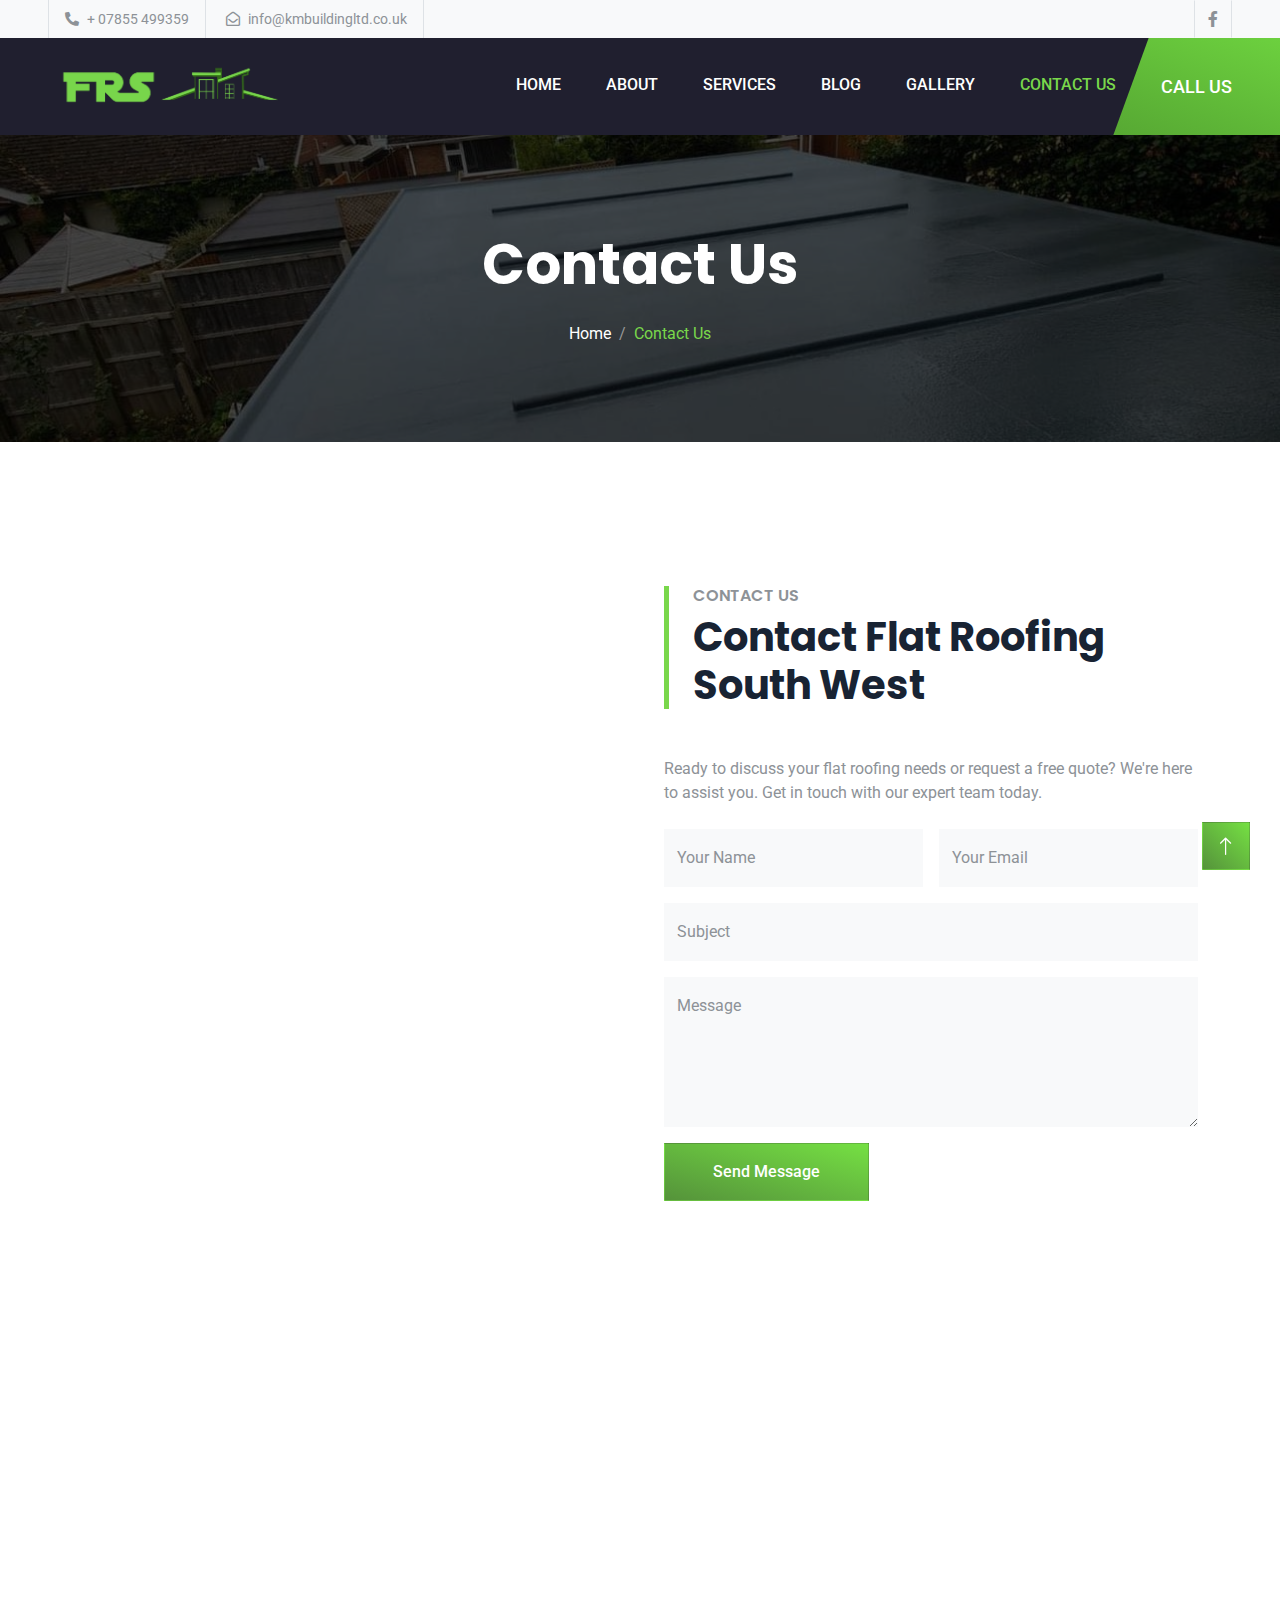
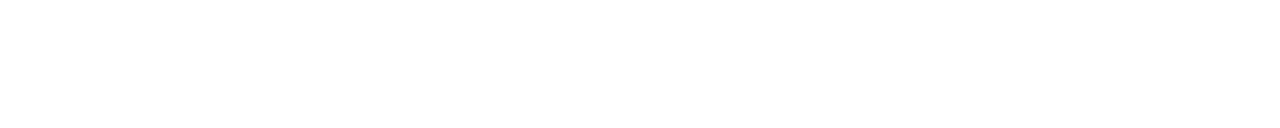
<file: contact.html>
<!DOCTYPE html>
<html lang="en">
  <head>
    <meta charset="utf-8" />
    <title>Contact Us - Get a Quote - Flat Roofing South West</title>
    <meta content="width=device-width, initial-scale=1.0" name="viewport" />
    <meta content=" contact us, get a quote, flat roofing, Devon, Cornwall, roofing services" name="keywords" />
    <meta content="Ready to transform your property with a reliable flat roofing solution? Contact Flat Roofing South West for a free, no-obligation quote. We're here to help." name="description" />

    <!-- Favicon -->
    <link href="img/favicon.ico" rel="icon" />

    <!-- Google Web Fonts -->
    <link rel="preconnect" href="https://fonts.googleapis.com" />
    <link rel="preconnect" href="https://fonts.gstatic.com" crossorigin />
    <link
      href="https://fonts.googleapis.com/css2?family=Roboto:wght@400;500&family=Poppins:wght@600;700&display=swap"
      rel="stylesheet"
    />

    <!-- Icon Font Stylesheet -->
    <link
      href="https://cdnjs.cloudflare.com/ajax/libs/font-awesome/5.10.0/css/all.min.css"
      rel="stylesheet"
    />
    <link
      href="https://cdn.jsdelivr.net/npm/bootstrap-icons@1.4.1/font/bootstrap-icons.css"
      rel="stylesheet"
    />

    <!-- Libraries Stylesheet -->
    <link href="lib/animate/animate.min.css" rel="stylesheet" />
    <link href="lib/owlcarousel/assets/owl.carousel.min.css" rel="stylesheet" />

    <!-- Customized Bootstrap Stylesheet -->
    <link href="css/bootstrap.min.css" rel="stylesheet" />

    <!-- Template Stylesheet -->
    <link href="css/style.css" rel="stylesheet" />
  </head>

  <body>
     <!-- Spinner Start -->
     <div
     id="spinner"
     class="show bg-white position-fixed translate-middle w-100 vh-100 top-50 start-50 d-flex align-items-center justify-content-center"
   >
     <div class="spinner-grow text-colour2" role="status"></div>
   </div>
   <!-- Spinner End -->

   <!-- Topbar Start -->
   <div class="container-fluid bg-light p-0">
     <div class="row gx-0 d-none d-lg-flex">
       <div class="col-lg-7 px-5 text-start">
         <div
           class="h-100 d-inline-flex align-items-center border-start border-end px-3"
         >
           <small class="fa fa-phone-alt me-2"></small>
           <small>+
             07855 499359</small>
         </div>
         <div class="h-100 d-inline-flex align-items-center border-end px-3">
           <small class="far fa-envelope-open me-2"></small>
           <small>info@kmbuildingltd.co.uk</small>
         </div>
       
       </div>
       <div class="col-lg-5 px-5 text-end">
         <div class="h-100 d-inline-flex align-items-center">
           <a class="btn btn-square border-end border-start" href=""
             ><i class="fab fa-facebook-f"></i
           ></a>
       
         </div>
       </div>
     </div>
   </div>
   <!-- Topbar End -->

 <!-- Navbar Start -->
 <nav
 class="navbar navbar-expand-lg navbar-light sticky-top px-4 px-lg-5 py-lg-0"
>
 <a href="index.html" class="navbar-brand d-flex align-items-center">
   <h1 class="m-0">
     <img src="img/logo.png" class="logo" alt="FRS logo">
   </h1>
 </a>
 <button class="btn-colour8"
   type="button"
   class="navbar-toggler"
   data-bs-toggle="collapse"
   data-bs-target="#navbarCollapse"
 >
   <span class="navbar123"><img src="img/hamburger.png" alt=""></span>
 </button>
 <div class="collapse navbar-collapse" id="navbarCollapse">
   <div class="navbar-nav ms-auto py-3 py-lg-0">
     <a href="index.html" class="nav-item nav-link ">Home</a>
     <a href="about.html" class="nav-item nav-link">About</a>
     <a href="service.html" class="nav-item nav-link">Services</a>
     <a href="blog.html" class="nav-item nav-link">Blog</a>
     <a href="project.html" class="nav-item nav-link">Gallery</a>
     <a href="contact.html" class="nav-item nav-link active">Contact Us</a>
     <a href="tel:+ 07855 499359" class="nav-item nav-link slanted-button text-colour1">Call Us</a></div>
</div>
    
    
     
       
   
   </div>
 </div>
</nav>
<!-- Navbar End -->
    <!-- Page Header Start -->
    <div
      class="container-fluid page-header py-5 mb-5 wow fadeIn"
      data-wow-delay="0.1s"
    >
      <div class="container text-center py-5">
        <h1 class="display-4 text-white animated slideInDown mb-4">
          Contact Us
        </h1>
        <nav aria-label="breadcrumb animated slideInDown">
          <ol class="breadcrumb justify-content-center mb-0">
            <li class="breadcrumb-item">
              <a class="text-white" href="#">Home</a>
            </li>
       
            <li class="breadcrumb-item text-colour2 " aria-current="page">
              Contact Us
            </li>
          </ol>
        </nav>
      </div>
    </div>
    <!-- Page Header End -->

    <!-- Contact Start -->
    <div class="container-xxl py-5">
      <div class="container">
        <div class="row g-5">
          <div class="col-lg-6 wow fadeInUp" data-wow-delay="0.1s">
            <div class="row g-4 align-items-center">
            
             
            </div>
          </div>
          <div class="col-lg-6 wow fadeInUp" data-wow-delay="0.1s">
           
          </div>
          <div
            class="col-lg-6 wow fadeInUp"
            data-wow-delay="0.1s"
            style="min-height: 450px"
          >
            <div class="position-relative h-100">
              <iframe
                class="position-relative w-100 h-100"
                src="https://www.google.com/maps/embed?pb=!1m18!1m12!1m3!1d40694.76121003673!2d-4.865448478320329!3d50.39596179999999!2m3!1f0!2f0!3f0!3m2!1i1024!2i768!4f13.1!3m3!1m2!1s0x486b65f3c375ded7%3A0xb91e32b20493819a!2sKm%20Building%20And%20Roofing%20Ltd!5e0!3m2!1sen!2suk!4v1693683442217!5m2!1sen!2suk" width="600" height="450" style="border:0;" allowfullscreen="" loading="lazy" referrerpolicy="no-referrer-when-downgrade"
                frameborder="0"
                style="min-height: 450px; border: 0"
                allowfullscreen=""
                aria-hidden="false"
                tabindex="0"
              ></iframe>
            </div>
          </div>
          <div class="col-lg-6 wow fadeInUp" data-wow-delay="0.5s">
            <div class="border- border-5 border- ps-4 mb-5">
              <h6 class="text-body text-uppercase mb-2">Contact Us</h6>
              <h1 class="display-6 mb-0">
                Contact Flat Roofing South West
              </h1>
            </div>
            <p class="mb-4">
              Ready to discuss your flat roofing needs or request a free quote? We're here to assist you. Get in touch with our expert team today.
            </p>
            <form>
              <div class="row g-3">
                <div class="col-md-6">
                  <div class="form-floating">
                    <input
                      type="text"
                      class="form-control border-0 bg-light"
                      id="name"
                      placeholder="Your Name"
                    />
                    <label for="name">Your Name</label>
                  </div>
                </div>
                <div class="col-md-6">
                  <div class="form-floating">
                    <input
                      type="email"
                      class="form-control border-0 bg-light"
                      id="email"
                      placeholder="Your Email"
                    />
                    <label for="email">Your Email</label>
                  </div>
                </div>
                <div class="col-12">
                  <div class="form-floating">
                    <input
                      type="text"
                      class="form-control border-0 bg-light"
                      id="subject"
                      placeholder="Subject"
                    />
                    <label for="subject">Subject</label>
                  </div>
                </div>
                <div class="col-12">
                  <div class="form-floating">
                    <textarea
                      class="form-control border-0 bg-light"
                      placeholder="Leave a message here"
                      id="message"
                      style="height: 150px"
                    ></textarea>
                    <label for="message">Message</label>
                  </div>
                </div>
                <div class="col-12">
                  <button class="btn btn-colour py-3 px-5" type="submit">
                    Send Message
                  </button>
                </div>
              </div>
            </form>
          </div>
        </div>
      </div>
    </div>
    <!-- Contact End -->

    <div
    class="container-fluid bg-dark footer mt-5 pt-5 wow fadeIn"
    data-wow-delay="0.1s"
  >
    <div class="container py-5">
      <div class="row g-5">
        <div class="col-lg-3 col-md-6">
          <h1 class="text-white mb-4">
          <img src="img/logo.png" class="footer-logo" alt="logo">
          </h1>
     
        </div>
        <div class="col-lg-3 col-md-6">
          <h4 class="text-light mb-4">Address</h4>
          <p>
            <i class="fa fa-map-marker-alt me-3"></i>Cornwall, Devon
          </p>
          <p><i class="fa fa-phone-alt me-3"></i>+ 07855 499359</p>
          <p><i class="fa fa-envelope me-3"></i>info@kmbuildingltd.co.uk</p>
        </div>
        <div class="col-lg-3 col-md-6">
          <h4 class="text-light mb-4">Quick Links</h4>
          <a class="btn btn-link" href="about.html">About Us</a>
          <a class="btn btn-link" href="contact.html">Contact Us</a>
          <a class="btn btn-link" href="service.html">Our Services</a>
          <a class="btn btn-link" href="blog.html">Blog</a>
          <a class="btn btn-link" href="project.html">Gallery</a>
         
        </div>
     
      </div>
    </div>
    <div class="container-fluid copyright">
      <div class="container">
        <div class="row">
          <div class="col-md-6 text-center text-md-start mb-3 mb-md-0">
            &copy; <a href="index.html">myflatroofer.co.uk</a>, All Right Reserved.
          </div>
         
        </div>
      </div>
    </div>
  </div>


  <!-- Back to Top -->
  <a href="#" class="btn btn-lg btn-colour btn-lg-square back-to-top"
    ><i class="bi bi-arrow-up"></i
  ></a>

    <!-- JavaScript Libraries -->
    <script src="https://code.jquery.com/jquery-3.4.1.min.js"></script>
    <script src="https://cdn.jsdelivr.net/npm/bootstrap@5.0.0/dist/js/bootstrap.bundle.min.js"></script>
    <script src="lib/wow/wow.min.js"></script>
    <script src="lib/easing/easing.min.js"></script>
    <script src="lib/waypoints/waypoints.min.js"></script>
    <script src="lib/owlcarousel/owl.carousel.min.js"></script>

    <!-- Template Javascript -->
    <script src="js/main.js"></script>
  </body>
</html>
</file>
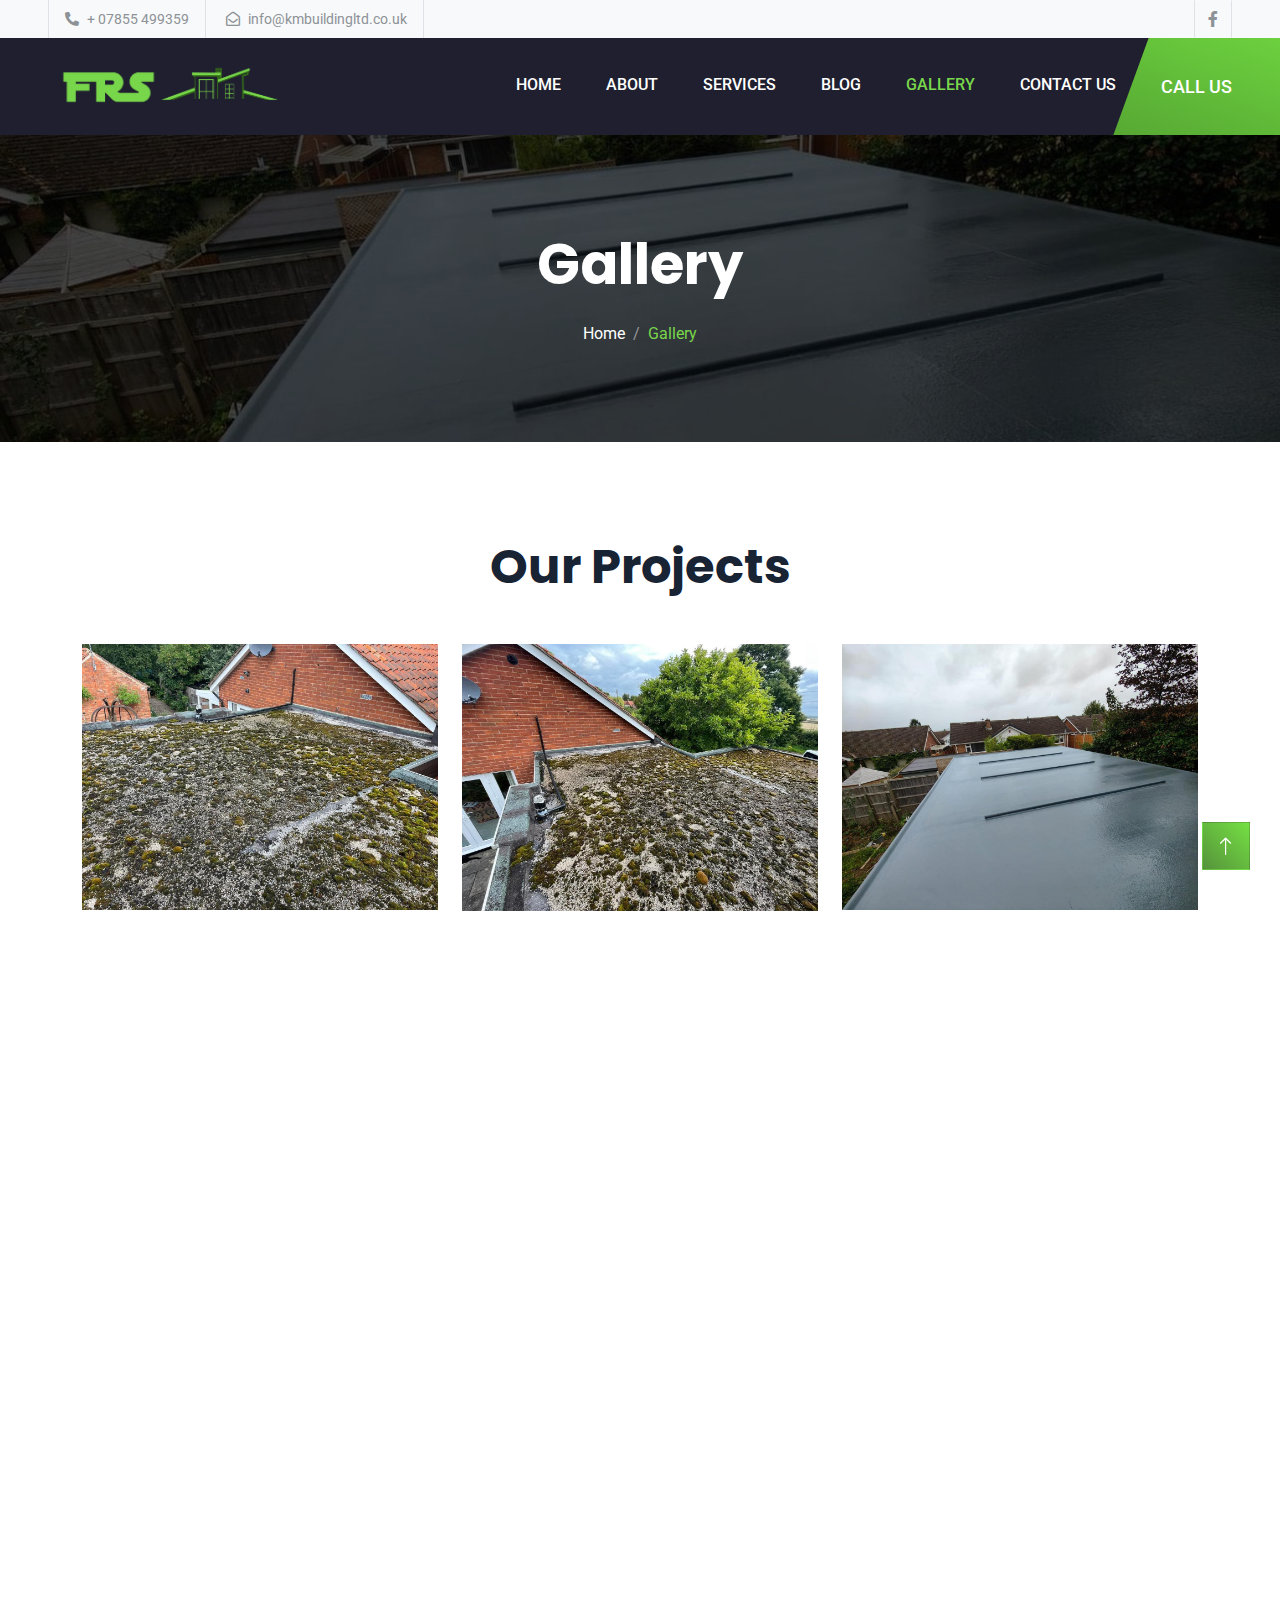
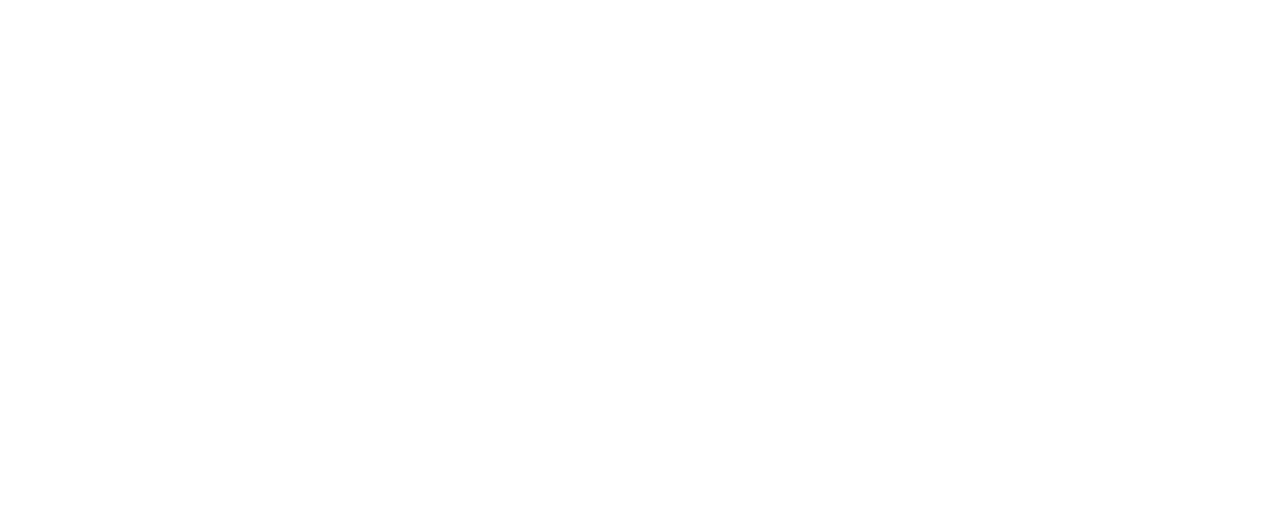
<file: project.html>
<!DOCTYPE html>
<html lang="en">
  <head>
    <meta charset="utf-8" />
    <title> Roofing Gallery - Flat Roofing South West</title>
    <meta content="width=device-width, initial-scale=1.0" name="viewport" />
    <meta content=" roofing gallery, flat roofing projects, roofing installations, Devon, Cornwall" name="keywords" />
    <meta content=" Explore our roofing gallery showcasing our flat roofing projects and installations in Devon and Cornwall." name="description" />

    <!-- Favicon -->
    <link href="img/favicon.ico" rel="icon" />

    <!-- Google Web Fonts -->
    <link rel="preconnect" href="https://fonts.googleapis.com" />
    <link rel="preconnect" href="https://fonts.gstatic.com" crossorigin />
    <link
      href="https://fonts.googleapis.com/css2?family=Roboto:wght@400;500&family=Poppins:wght@600;700&display=swap"
      rel="stylesheet"
    />

    <!-- Icon Font Stylesheet -->
    <link
      href="https://cdnjs.cloudflare.com/ajax/libs/font-awesome/5.10.0/css/all.min.css"
      rel="stylesheet"
    />
    <link
      href="https://cdn.jsdelivr.net/npm/bootstrap-icons@1.4.1/font/bootstrap-icons.css"
      rel="stylesheet"
    />

    <!-- Libraries Stylesheet -->
    <link href="lib/animate/animate.min.css" rel="stylesheet" />
    <link href="lib/owlcarousel/assets/owl.carousel.min.css" rel="stylesheet" />

    <!-- Customized Bootstrap Stylesheet -->
    <link href="css/bootstrap.min.css" rel="stylesheet" />

    <!-- Template Stylesheet -->
    <link href="css/style.css" rel="stylesheet" />
  </head>

  <body>
      <!-- Spinner Start -->
      <div
      id="spinner"
      class="show bg-white position-fixed translate-middle w-100 vh-100 top-50 start-50 d-flex align-items-center justify-content-center"
    >
      <div class="spinner-grow text-colour2" role="status"></div>
    </div>
    <!-- Spinner End -->

    <!-- Topbar Start -->
    <div class="container-fluid bg-light p-0">
      <div class="row gx-0 d-none d-lg-flex">
        <div class="col-lg-7 px-5 text-start">
          <div
            class="h-100 d-inline-flex align-items-center border-start border-end px-3"
          >
            <small class="fa fa-phone-alt me-2"></small>
            <small>+
              07855 499359</small>
          </div>
          <div class="h-100 d-inline-flex align-items-center border-end px-3">
            <small class="far fa-envelope-open me-2"></small>
            <small>info@kmbuildingltd.co.uk</small>
          </div>
        
        </div>
        <div class="col-lg-5 px-5 text-end">
          <div class="h-100 d-inline-flex align-items-center">
            <a class="btn btn-square border-end border-start" href=""
              ><i class="fab fa-facebook-f"></i
            ></a>
        
          </div>
        </div>
      </div>
    </div>
    <!-- Topbar End -->

    <!-- Navbar Start -->
   <nav
   class="navbar navbar-expand-lg navbar-light sticky-top px-4 px-lg-5 py-lg-0"
 >
   <a href="index.html" class="navbar-brand d-flex align-items-center">
     <h1 class="m-0">
       <img src="img/logo.png" class="logo" alt="FRS logo">
     </h1>
   </a>
   <button class="btn-colour8"
     type="button"
     class="navbar-toggler"
     data-bs-toggle="collapse"
     data-bs-target="#navbarCollapse"
   >
     <span class="navbar123"><img src="img/hamburger.png" alt=""></span>
   </button>
   <div class="collapse navbar-collapse" id="navbarCollapse">
     <div class="navbar-nav ms-auto py-3 py-lg-0">
       <a href="index.html" class="nav-item nav-link ">Home</a>
       <a href="about.html" class="nav-item nav-link">About</a>
       <a href="service.html" class="nav-item nav-link">Services</a>
       <a href="blog.html" class="nav-item nav-link">Blog</a>
       <a href="project.html" class="nav-item nav-link active">Gallery</a>
       <a href="contact.html" class="nav-item nav-link">Contact Us</a>
       <a href="tel:+ 07855 499359" class="nav-item nav-link slanted-button text-colour1">Call Us</a></div>
</div>
      
      
       
         
     
     </div>
   </div>
 </nav>
 <!-- Navbar End -->


    <!-- Page Header Start -->
    <div
      class="container-fluid page-header py-5 mb-5 wow fadeIn"
      data-wow-delay="0.1s"
    >
      <div class="container text-center py-5">
        <h1 class="display-4 text-white animated slideInDown mb-4">
          Gallery
        </h1>
        <nav aria-label="breadcrumb animated slideInDown">
          <ol class="breadcrumb justify-content-center mb-0">
            <li class="breadcrumb-item">
              <a class="text-white" href="#">Home</a>
            </li>
           
            <li class="breadcrumb-item text-colour3 " aria-current="page">
              Gallery
            </li>
          </ol>
        </nav>
      </div>
    </div>
    <!-- Page Header End -->

     <!-- Page Header End -->
     <div class="container-xxl py-5">
      <div class="container">
          <div class="section-title text-center">
              <h1 class="display-5 mb-5">Our Projects</h1>
          </div>
     
        
          <div class="row g-4 portfolio-container">
            
              <div class="col-lg-4 col-md-6 portfolio-item second wow fadeInUp portfolio-item-top" data-wow-delay="0.1s">
                  <div class="rounded overflow-hidden">
                      <div class="position-relative overflow-hidden">
                          <img class="img-fluid w-100" src="img/project-1.jpg" alt="">
                          
                      </div>
               
                  </div>
              </div>
              <div class="col-lg-4 col-md-6 portfolio-item  first wow fadeInUp portfolio-item-top" data-wow-delay="0.3s">
                  <div class="rounded overflow-hidden">
                      <div class="position-relative overflow-hidden">
                          <img class="img-fluid w-100 portfolio2 " src="img/project-2.jpg" alt="">
                       
                      </div>
                    
                  </div>
              </div>
              <div class="col-lg-4 col-md-6 portfolio-item second wow fadeInUp portfolio-item-top" data-wow-delay="0.5s">
                  <div class="rounded ">
                      <div class="position-relative overflow-hidden">
                          <img class="img-fluid w-100" src="img/project-3.jpg" alt="">
                         
                      </div>
                     
                  </div>
              </div>
              <div class="col-lg-4 col-md-6 portfolio-item second wow fadeInUp portfolio-item-top" data-wow-delay="0.1s">
                  <div class="rounded overflow-hidden">
                      <div class="position-relative overflow-hidden">
                          <img class="img-fluid w-100" src="img/project-4.jpg" alt="">
                          
                      </div>
               
                  </div>
              </div>
              <div class="col-lg-4 col-md-6 portfolio-item  first wow fadeInUp portfolio-item-top" data-wow-delay="0.3s">
                  <div class="rounded overflow-hidden">
                      <div class="position-relative overflow-hidden">
                          <img class="img-fluid w-100 portfolio2 " src="img/project-5.jpg" alt="">
                       
                      </div>
                    
                  </div>
              </div>
              <div class="col-lg-4 col-md-6 portfolio-item second wow fadeInUp portfolio-item-top" data-wow-delay="0.5s">
                  <div class="rounded ">
                      <div class="position-relative overflow-hidden">
                          <img class="img-fluid w-100" src="img/project-6.jpg" alt="">
                         
                      </div>
                     
                  </div>
              </div>
              <div class="col-lg-4 col-md-6 portfolio-item second wow fadeInUp portfolio-item-top" data-wow-delay="0.1s">
                  <div class="rounded overflow-hidden">
                      <div class="position-relative overflow-hidden">
                          <img class="img-fluid w-100" src="img/project-7.jpg" alt="">
                          
                      </div>
               
                  </div>
              </div>
              <div class="col-lg-4 col-md-6 portfolio-item  first wow fadeInUp portfolio-item-top" data-wow-delay="0.3s">
                  <div class="rounded overflow-hidden">
                      <div class="position-relative overflow-hidden">
                          <img class="img-fluid w-100 portfolio2 " src="img/project-8.jpg" alt="">
                       
                      </div>
                    
                  </div>
              </div>
              <div class="col-lg-4 col-md-6 portfolio-item second wow fadeInUp portfolio-item-top" data-wow-delay="0.5s">
                  <div class="rounded ">
                      <div class="position-relative overflow-hidden">
                          <img class="img-fluid w-100" src="img/project-9.jpg" alt="">
                         
                      </div>
                     
                  </div>
              </div>
          </div>
      </div>
  </div>
  <!-- Projects End -->

    <div
    class="container-fluid bg-dark footer mt-5 pt-5 wow fadeIn"
    data-wow-delay="0.1s"
  >
    <div class="container py-5">
      <div class="row g-5">
        <div class="col-lg-3 col-md-6">
          <h1 class="text-white mb-4">
          <img src="img/logo.png" class="footer-logo" alt="logo">
          </h1>
     
        </div>
        <div class="col-lg-3 col-md-6">
          <h4 class="text-light mb-4">Address</h4>
          <p>
            <i class="fa fa-map-marker-alt me-3"></i>Cornwall, Devon
          </p>
          <p><i class="fa fa-phone-alt me-3"></i>+ 07855 499359</p>
          <p><i class="fa fa-envelope me-3"></i>info@kmbuildingltd.co.uk</p>
        </div>
        <div class="col-lg-3 col-md-6">
          <h4 class="text-light mb-4">Quick Links</h4>
          <a class="btn btn-link" href="about.html">About Us</a>
          <a class="btn btn-link" href="contact.html">Contact Us</a>
          <a class="btn btn-link" href="service.html">Our Services</a>
          <a class="btn btn-link" href="blog.html">Blog</a>
          <a class="btn btn-link" href="project.html">Gallery</a>
         
        </div>
     
      </div>
    </div>
    <div class="container-fluid copyright">
      <div class="container">
        <div class="row">
          <div class="col-md-6 text-center text-md-start mb-3 mb-md-0">
            &copy; <a href="index.html">myflatroofer.co.uk</a>, All Right Reserved.
          </div>
         
        </div>
      </div>
    </div>
  </div>


  <!-- Back to Top -->
  <a href="#" class="btn btn-lg btn-colour btn-lg-square back-to-top"
    ><i class="bi bi-arrow-up"></i
  ></a>
    <!-- JavaScript Libraries -->
    <script src="https://code.jquery.com/jquery-3.4.1.min.js"></script>
    <script src="https://cdn.jsdelivr.net/npm/bootstrap@5.0.0/dist/js/bootstrap.bundle.min.js"></script>
    <script src="lib/wow/wow.min.js"></script>
    <script src="lib/easing/easing.min.js"></script>
    <script src="lib/waypoints/waypoints.min.js"></script>
    <script src="lib/owlcarousel/owl.carousel.min.js"></script>

    <!-- Template Javascript -->
    <script src="js/main.js"></script>
  </body>
</html>
</file>
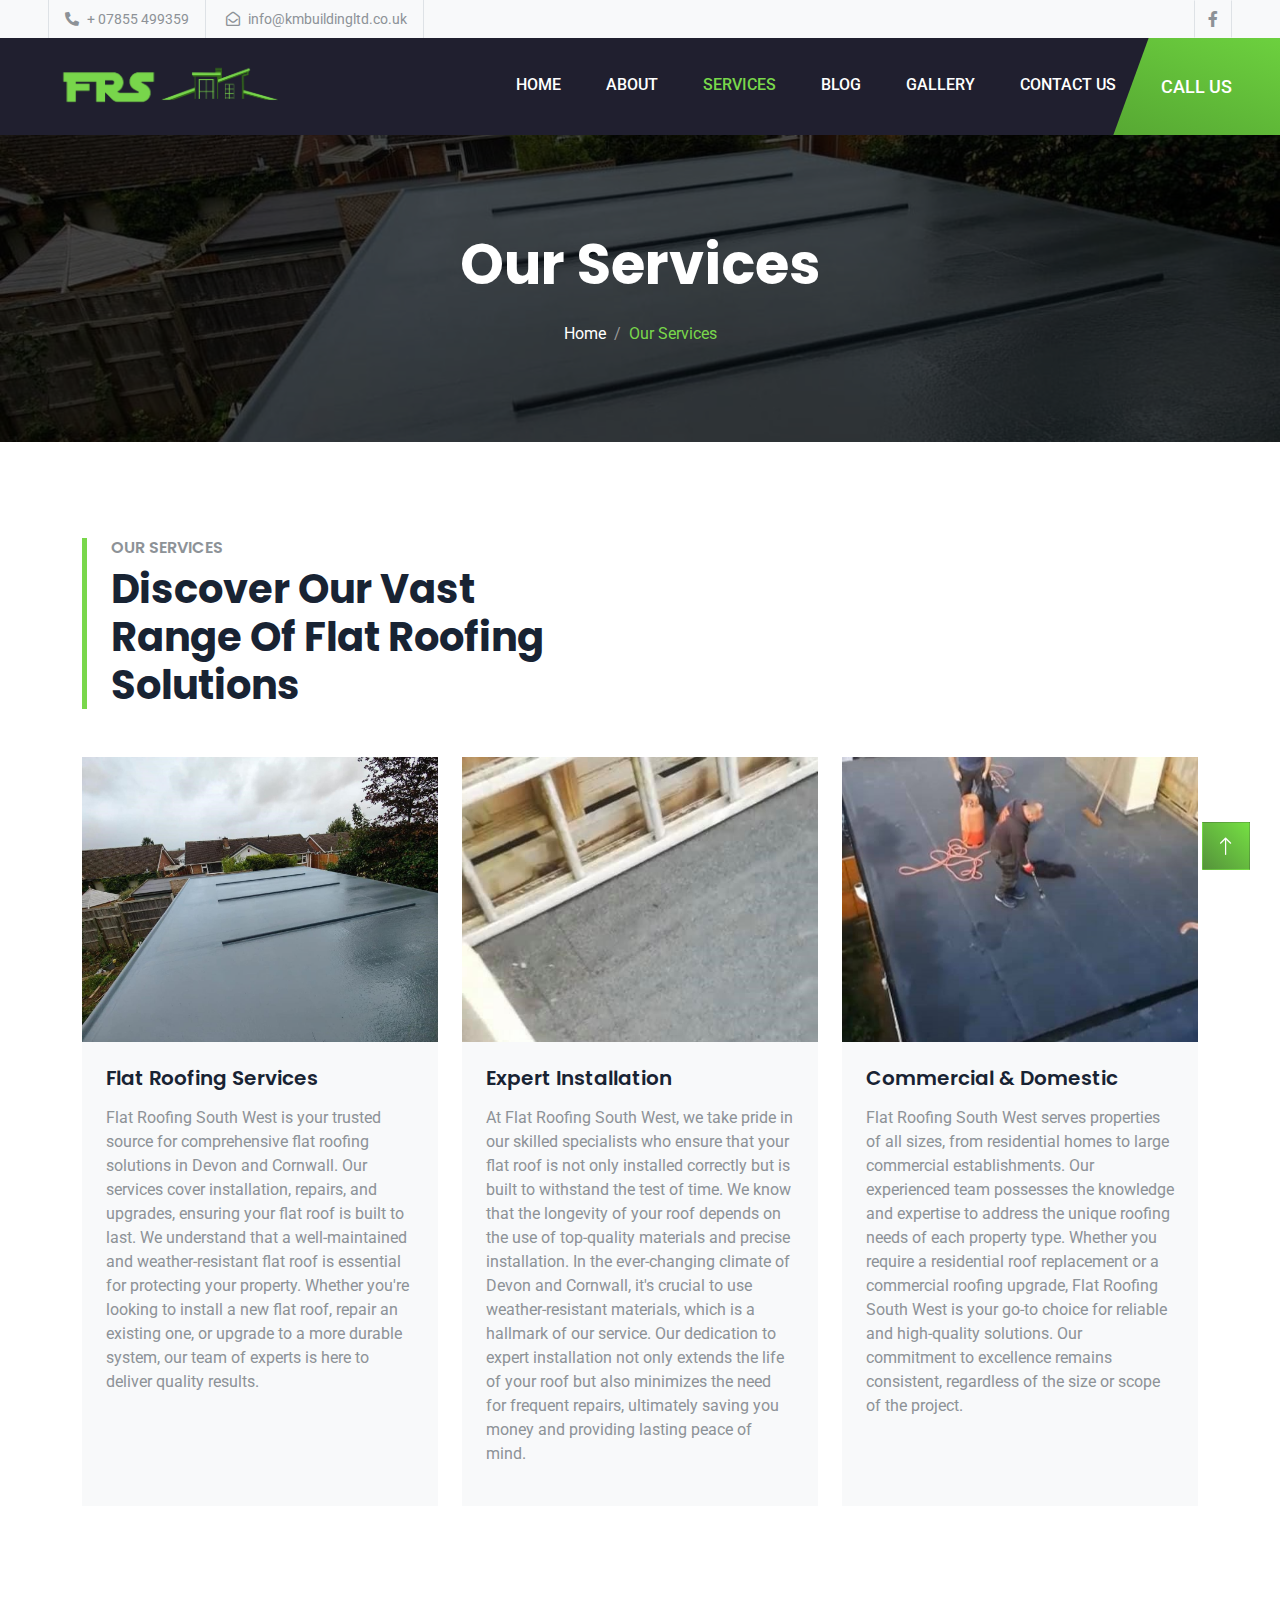
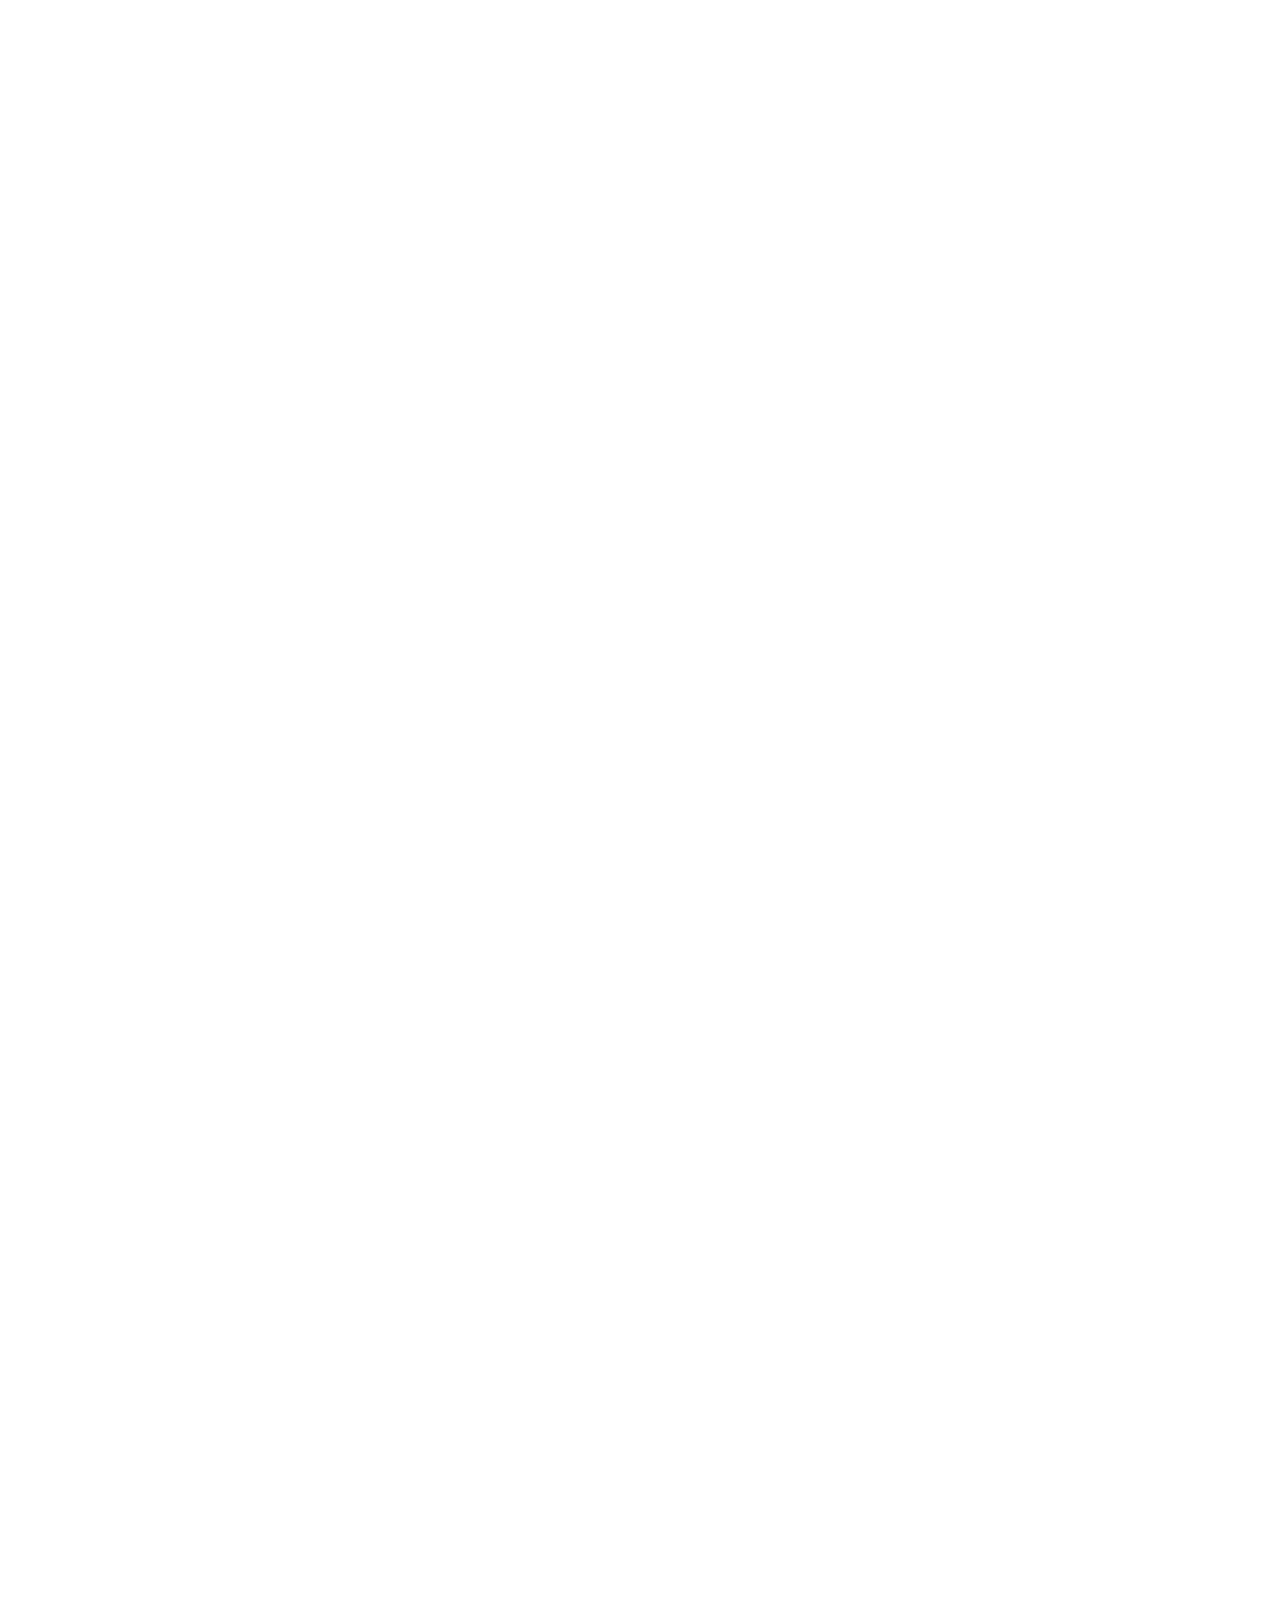
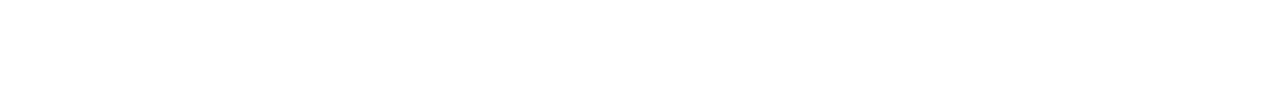
<file: service.html>
<!DOCTYPE html>
<html lang="en">
  <head>
    <meta charset="utf-8" />
    <title>Roofing Services - Flat Roofing South West</title>
    <meta content="width=device-width, initial-scale=1.0" name="viewport" />
    <meta content=" roofing services, roof installation, roof repair, flat roofing solutions, Devon, Cornwall" name="keywords" />
    <meta content="Explore our roofing services at Flat Roofing South West. We offer expert installation and repairs for flat roofing, ensuring durable solutions in Devon and Cornwall." name="description" />

    <!-- Favicon -->
    <link href="img/favicon.ico" rel="icon" />

    <!-- Google Web Fonts -->
    <link rel="preconnect" href="https://fonts.googleapis.com" />
    <link rel="preconnect" href="https://fonts.gstatic.com" crossorigin />
    <link
      href="https://fonts.googleapis.com/css2?family=Roboto:wght@400;500&family=Poppins:wght@600;700&display=swap"
      rel="stylesheet"
    />

    <!-- Icon Font Stylesheet -->
    <link
      href="https://cdnjs.cloudflare.com/ajax/libs/font-awesome/5.10.0/css/all.min.css"
      rel="stylesheet"
    />
    <link
      href="https://cdn.jsdelivr.net/npm/bootstrap-icons@1.4.1/font/bootstrap-icons.css"
      rel="stylesheet"
    />

    <!-- Libraries Stylesheet -->
    <link href="lib/animate/animate.min.css" rel="stylesheet" />
    <link href="lib/owlcarousel/assets/owl.carousel.min.css" rel="stylesheet" />

    <!-- Customized Bootstrap Stylesheet -->
    <link href="css/bootstrap.min.css" rel="stylesheet" />

    <!-- Template Stylesheet -->
    <link href="css/style.css" rel="stylesheet" />
  </head>

  <body>
     <!-- Spinner Start -->
     <div
     id="spinner"
     class="show bg-white position-fixed translate-middle w-100 vh-100 top-50 start-50 d-flex align-items-center justify-content-center"
   >
     <div class="spinner-grow text-colour2" role="status"></div>
   </div>
   <!-- Spinner End -->

   <!-- Topbar Start -->
   <div class="container-fluid bg-light p-0">
     <div class="row gx-0 d-none d-lg-flex">
       <div class="col-lg-7 px-5 text-start">
         <div
           class="h-100 d-inline-flex align-items-center border-start border-end px-3"
         >
           <small class="fa fa-phone-alt me-2"></small>
           <small>+
             07855 499359</small>
         </div>
         <div class="h-100 d-inline-flex align-items-center border-end px-3">
           <small class="far fa-envelope-open me-2"></small>
           <small>info@kmbuildingltd.co.uk</small>
         </div>
       
       </div>
       <div class="col-lg-5 px-5 text-end">
         <div class="h-100 d-inline-flex align-items-center">
           <a class="btn btn-square border-end border-start" href=""
             ><i class="fab fa-facebook-f"></i
           ></a>
       
         </div>
       </div>
     </div>
   </div>
   <!-- Topbar End -->

<!-- Navbar Start -->
<nav
class="navbar navbar-expand-lg navbar-light sticky-top px-4 px-lg-5 py-lg-0"
>
<a href="index.html" class="navbar-brand d-flex align-items-center">
  <h1 class="m-0">
    <img src="img/logo.png" class="logo" alt="FRS logo">
  </h1>
</a>
<button class="btn-colour8"
  type="button"
  class="navbar-toggler"
  data-bs-toggle="collapse"
  data-bs-target="#navbarCollapse"
>
  <span class="navbar123"><img src="img/hamburger.png" alt=""></span>
</button>
<div class="collapse navbar-collapse" id="navbarCollapse">
  <div class="navbar-nav ms-auto py-3 py-lg-0">
    <a href="index.html" class="nav-item nav-link  ">Home</a>
    <a href="about.html" class="nav-item nav-link">About</a>
    <a href="service.html" class="nav-item nav-link active">Services</a>
    <a href="blog.html" class="nav-item nav-link">Blog</a>
    <a href="project.html" class="nav-item nav-link">Gallery</a>
    <a href="contact.html" class="nav-item nav-link">Contact Us</a>
    <a href="tel:+ 07855 499359" class="nav-item nav-link slanted-button text-colour1">Call Us</a></div>
</div>
   
   
    
      
  
  </div>
</div>
</nav>
<!-- Navbar End -->


    <!-- Page Header Start -->
    <div
      class="container-fluid page-header py-5 mb-5 wow fadeIn"
      data-wow-delay="0.1s"
    >
      <div class="container text-center py-5">
        <h1 class="display-4 text-white animated slideInDown mb-4">
          Our Services
        </h1>
        <nav aria-label="breadcrumb animated slideInDown">
          <ol class="breadcrumb justify-content-center mb-0">
            <li class="breadcrumb-item">
              <a class="text-white" href="index.html">Home</a>
            </li>
           
            <li class="breadcrumb-item text-colour2" aria-current="page">
              Our Services
            </li>
          </ol>
        </nav>
      </div>
    </div>
    <!-- Page Header End -->

    <!-- Service Start -->
    <div class="container-xxl py-5">
      <div class="container">
        <div class="row g-5 align-items-end mb-5">
          <div class="col-lg-6 wow fadeInUp" data-wow-delay="0.1s">
            <div class="border- border-5 border- ps-4">
              <h6 class="text-body text-uppercase mb-2">Our Services</h6>
              <h1 class="display-6 mb-0">
            Discover Our Vast Range Of Flat Roofing Solutions
              </h1>
            </div>
          </div>
      
        </div>
        <div class="row g-4 justify-content-center">
          <div class="col-lg-4 col-md-6 wow fadeInUp" data-wow-delay="0.1s">
            <div class="service-item bg-light overflow-hidden h-100">
              <img class="img-fluid" src="img/service-1.jpg" alt="" />
              <div class="service-text position-relative text-left h-100 p-4">
                <h5 class="mb-3">Flat Roofing Services</h5>
                <p>
                  Flat Roofing South West is your trusted source for comprehensive flat roofing solutions in Devon and Cornwall. Our services cover installation, repairs, and upgrades, ensuring your flat roof is built to last. We understand that a well-maintained and weather-resistant flat roof is essential for protecting your property. Whether you're looking to install a new flat roof, repair an existing one, or upgrade to a more durable system, our team of experts is here to deliver quality results.
                </p>
              
              </div>
            </div>
          </div>
          <div class="col-lg-4 col-md-6 wow fadeInUp" data-wow-delay="0.3s">
            <div class="service-item bg-light overflow-hidden h-100">
              <img class="img-fluid" src="img/service-2.jpg" alt="" />
              <div class="service-text position-relative text-left h-100 p-4">
                <h5 class="mb-3">Expert Installation</h5>
                <p>
                  At Flat Roofing South West, we take pride in our skilled specialists who ensure that your flat roof is not only installed correctly but is built to withstand the test of time. We know that the longevity of your roof depends on the use of top-quality materials and precise installation. In the ever-changing climate of Devon and Cornwall, it's crucial to use weather-resistant materials, which is a hallmark of our service. Our dedication to expert installation not only extends the life of your roof but also minimizes the need for frequent repairs, ultimately saving you money and providing lasting peace of mind.
                </p>
              
              </div>
            </div>
          </div>
          <div class="col-lg-4 col-md-6 wow fadeInUp" data-wow-delay="0.5s">
            <div class="service-item bg-light overflow-hidden h-100">
              <img class="img-fluid" src="img/service-3.jpg" alt="" />
              <div class="service-text position-relative text-left h-100 p-4">
                <h5 class="mb-3">Commercial & Domestic</h5>
                <p>
                  Flat Roofing South West serves properties of all sizes, from residential homes to large commercial establishments. Our experienced team possesses the knowledge and expertise to address the unique roofing needs of each property type. Whether you require a residential roof replacement or a commercial roofing upgrade, Flat Roofing South West is your go-to choice for reliable and high-quality solutions. Our commitment to excellence remains consistent, regardless of the size or scope of the project.
                </p>
              
              </div>
            </div>
          </div>
          <div class="col-lg-4 col-md-6 wow fadeInUp" data-wow-delay="0.1s">
            <div class="service-item bg-light overflow-hidden h-100">
              <img class="img-fluid" src="img/service-4.jpg" alt="" />
              <div class="service-text position-relative text-left h-100 p-4">
                <h5 class="mb-3">Roofing Systems</h5>
                <p>
                  Choose from our range of flat roofing systems, each meticulously chosen to cater to your specific requirements. Whether you opt for our renowned 3 Layer System with enhanced durability or our energy-efficient Warm Roofs, you can trust that your choice will be backed by quality materials and expert installation. Additionally, our GRP Roofing offers exceptional durability, and our Torch-On Felt Roofing provides a long-lasting seal for various applications. For cost-effective yet dependable options, our Corrugated Roofing and innovative Fibre Cement Roofing are ideal choices. At Flat Roofing South West, we are dedicated to delivering solutions that not only protect your property but also enhance its value and longevity.


                </p>
               
              </div>
            </div>
          </div>
          <div class="col-lg-4 col-md-6 wow fadeInUp" data-wow-delay="0.3s">
            <div class="service-item bg-light overflow-hidden h-100">
              <img class="img-fluid" src="img/service-5.jpg" alt="" />
              <div class="service-text position-relative text-left h-100 p-4">
                <h5 class="mb-3">Repairs</h5>
                <p>
                  In addition to our installation services, Flat Roofing South West offers competitive flat roof repair services. Our experienced team is equipped to assess and address damage promptly, restoring the integrity of your roof and preventing further issues. Whether it's a minor leak or significant damage, you can trust our experts to deliver effective and reliable repairs. Our focus is on resolving issues efficiently to ensure the continued durability and performance of your flat roof.
                </p>
             
              </div>
            </div>
          </div>
          <div class="col-lg-4 col-md-6 wow fadeInUp" data-wow-delay="0.5s">
            <div class="service-item bg-light overflow-hidden h-100">
              <img class="img-fluid" src="img/service-6.jpg" alt="" />
              <div class="service-text position-relative text-left h-100 p-4">
                <h5 class="mb-3">Durable Solutions</h5>
                <p>
                  Our primary objective at Flat Roofing South West is to provide you with tailored, long-lasting flat roofing solutions. We understand that your roof is a critical component of your property, and we strive to ensure that it not only withstands the elements but also enhances the value and longevity of your investment. With our commitment to durability and customer satisfaction, you can have confidence in our services and trust that we will deliver results that stand the test of time.
                </p>
              
              </div>
            </div>
          </div>
        </div>
      </div>
    </div>
    <!-- Service End -->

    <!-- Appointment Start -->
    <div class="container-xxl py-5">
      <div class="container">
        <div class="row g-5">
          <div class="col-lg-5 col-md-6 wow fadeInUp" data-wow-delay="0.1s">
            <div class="border- border-5 border- ps-4 mb-5">
              <h6 class="text-body text-uppercase mb-2">Get a free Quote</h6>
              <h1 class="display-6 mb-0">
                Request Your Free Quote
              </h1>
            </div>
            <p class="mb-0">
              Transform your property with a reliable flat roofing solution. Fill out the form below for a free, no-obligation quote. Our experts will tailor it to your project. At Flat Roofing South West, your satisfaction is our priority. Start today!
            </p>
          </div>
          <div class="col-lg-7 col-md-6 wow fadeInUp" data-wow-delay="0.5s">
            <form>
              <div class="row g-3">
                <div class="col-sm-6">
                  <div class="form-floating">
                    <input
                      type="text"
                      class="form-control bg-light border-0"
                      id="gname"
                      placeholder="Gurdian Name"
                    />
                    <label for="gname">Your Name</label>
                  </div>
                </div>
                <div class="col-sm-6">
                  <div class="form-floating">
                    <input
                      type="email"
                      class="form-control bg-light border-0"
                      id="gmail"
                      placeholder="Gurdian Email"
                    />
                    <label for="gmail">Your Email</label>
                  </div>
                </div>
                <div class="">
                  <div class="form-floating">
                    <input
                      type="text"
                      class="form-control bg-light border-0"
                      id="cname"
                      placeholder="Child Name"
                    />
                    <label for="cname">Your Mobile</label>
                  </div>
                </div>
              
                <div class="col-12">
                  <div class="form-floating">
                    <textarea
                      class="form-control bg-light border-0"
                      placeholder="Leave a message here"
                      id="message"
                      style="height: 100px"
                    ></textarea>
                    <label for="message">Message</label>
                  </div>
                </div>
                <div class="col-12">
                  <button class="btn btn-colour w-100 py-3" type="submit">
                    Get Quote
                  </button>
                </div>
              </div>
            </form>
          </div>
        </div>
      </div>
    </div>
    <!-- Appointment End -->

    <div
    class="container-fluid bg-dark footer mt-5 pt-5 wow fadeIn"
    data-wow-delay="0.1s"
  >
    <div class="container py-5">
      <div class="row g-5">
        <div class="col-lg-3 col-md-6">
          <h1 class="text-white mb-4">
          <img src="img/logo.png" class="footer-logo" alt="logo">
          </h1>
     
        </div>
        <div class="col-lg-3 col-md-6">
          <h4 class="text-light mb-4">Address</h4>
          <p>
            <i class="fa fa-map-marker-alt me-3"></i>Cornwall, Devon
          </p>
          <p><i class="fa fa-phone-alt me-3"></i>+ 07855 499359</p>
          <p><i class="fa fa-envelope me-3"></i>info@kmbuildingltd.co.uk</p>
        </div>
        <div class="col-lg-3 col-md-6">
          <h4 class="text-light mb-4">Quick Links</h4>
          <a class="btn btn-link" href="about.html">About Us</a>
          <a class="btn btn-link" href="contact.html">Contact Us</a>
          <a class="btn btn-link" href="service.html">Our Services</a>
          <a class="btn btn-link" href="blog.html">Blog</a>
          <a class="btn btn-link" href="project.html">Gallery</a>
         
        </div>
     
      </div>
    </div>
    <div class="container-fluid copyright">
      <div class="container">
        <div class="row">
          <div class="col-md-6 text-center text-md-start mb-3 mb-md-0">
            &copy; <a href="index.html">myflatroofer.co.uk</a>, All Right Reserved.
          </div>
         
        </div>
      </div>
    </div>
  </div>


  <!-- Back to Top -->
  <a href="#" class="btn btn-lg btn-colour btn-lg-square back-to-top"
    ><i class="bi bi-arrow-up"></i
  ></a>
    <!-- JavaScript Libraries -->
    <script src="https://code.jquery.com/jquery-3.4.1.min.js"></script>
    <script src="https://cdn.jsdelivr.net/npm/bootstrap@5.0.0/dist/js/bootstrap.bundle.min.js"></script>
    <script src="lib/wow/wow.min.js"></script>
    <script src="lib/easing/easing.min.js"></script>
    <script src="lib/waypoints/waypoints.min.js"></script>
    <script src="lib/owlcarousel/owl.carousel.min.js"></script>

    <!-- Template Javascript -->
    <script src="js/main.js"></script>
  </body>
</html>
</file>
<file: css/style.css>
/********** Template CSS **********/
:root {
    --primary: #79D74B;
    --secondary: #8D9297;
    --light: #F8F9FA;
    --dark: #182333;
}
.logo{
    width: 6.5em;
}
.hero-title3{
    color: #79D74B ;
}

.btn-colour{
    background-image: linear-gradient(to right top, #55933a, #5da63d, #65b93f, #6dcc41, #75e043);
    color: #fff;

}
.btn-colour:hover{
    background-image: linear-gradient(to right top, #55933a, #5da63d, #65b93f, #6dcc41, #75e043);
    color: #dfdfdf;
    cursor: pointer;

}
.btn-colour2{
    background-color: #79D74B;
    color: #fff;

}
    
.btn-colour2:hover{
    background-color: #599a38;
    color: #fff;
    
}
    
.text-colour2{
    color: #79D74B ;
}

.back-to-top {
    position: fixed;
    display: none;
    right: 30px;
    bottom: 30px;
    z-index: 99;
}


/*** Spinner ***/
#spinner {
    opacity: 0;
    visibility: hidden;
    transition: opacity .5s ease-out, visibility 0s linear .5s;
    z-index: 99999;
}

#spinner.show {
    transition: opacity .5s ease-out, visibility 0s linear 0s;
    visibility: visible;
    opacity: 1;
}
.service-link{
    color: #4B7A3D;
}
.service-link:hover{
    color: #4B7A3D;
    cursor: pointer;
}


/*** Button ***/
.btn {
    font-weight: 500;
    transition: .5s;
}

.btn.btn-primary,
.btn.btn-outline-primary:hover {
    color: #FFFFFF;
}

.btn-square {
    width: 38px;
    height: 38px;
}

.btn-sm-square {
    width: 32px;
    height: 32px;
}

.btn-lg-square {
    width: 48px;
    height: 48px;
}

.btn-square,
.btn-sm-square,
.btn-lg-square {
    padding: 0;
    display: flex;
    align-items: center;
    justify-content: center;
    font-weight: normal;
}
.bg-colour{
    background-color: #201F2F;
    
}
.text-colour3{
    color: #78D64B;
}

.border-colour{}


/*** Navbar ***/
.navbar.sticky-top {
    top: -100px;
    transition: .5s;
    background-color: #201F2F;
    overflow: hidden; /* Hide overflow to prevent horizontal scrollbar */
}


/* Your existing styles for nav-item can remain unchanged */

.slanted-button {
    display: block;

    color: white;
    padding: 12px 94px;
    text-decoration: none;
    font-size: 18px;
    position: relative ; /* Added for positioning context */
    margin-left: 5em; /* Push the button to the right */
    margin-right: 0;
  }
  .text-colour1{
    color: #fff;
  }

  
  .slanted-button::before {
    content: '';
    position: absolute;
    top: 0;
    color: #fff;
    left: -30px; /* Adjust the distance of the slant */
    bottom: 0;
    width: 300px; /* Adjust the width of the slant */
    background-image: linear-gradient(to right top, #57a833, #5eb637, #66c43b, #6dd23f, #75e043);
    transform: skewX(-20deg);
    z-index: -1;
    
  }


  
  
.navbar .navbar-nav .nav-link {
    margin-left: 45px;
    padding: 35px 0;
    color: #fff;
    font-weight: 500;
    text-transform: uppercase;
    outline: none;
}

.navbar .navbar-nav .nav-link:hover,
.navbar .navbar-nav .nav-link.active {
    color: var(--primary);
}

.navbar .dropdown-toggle::after {
    border: none;
    content: "\f107";
    font-family: "Font Awesome 5 Free";
    font-weight: 900;
    vertical-align: middle;
    margin-left: 8px;
   
}
.navbar-toggler-icon1{
  color: #4f8a34;
}

.btn-colour8{
  background-color: transparent;
  border: 0;
}



@media (max-width: 991.98px) {
    .navbar .navbar-nav .nav-link  {
        margin-left: 0;
        padding: 10px 0;
    }
    .header-text-small{
      font-size: .9em;
    }
    .header-text-big{
      font-size: 1.9em;
    }
    .header-text-med{
      font-size: 1.2em
    }
    .carousel-control-prev,
.carousel-control-next {
    width: 15%;
    height: 180%;
    position: absolute;
  }


    

    .navbar .navbar-nav {
        margin-top: 25px;
        border-top: 1px solid #EEEEEE;
    }
}


@media (min-width: 992px) {
    .navbar .nav-item .dropdown-menu {
        display: block;
        border: none;
        margin-top: 0;
        top: 150%;
        right: 0;
        opacity: 0;
        visibility: hidden;
        transition: .5s;
        
    }
    .navbar123{
      display: none;
    }
    .logo{
      width: 5.8em;
    }

    .navbar .nav-item:hover .dropdown-menu {
        top: 100%;
        visibility: visible;
        transition: .5s;
        opacity: 1;
    }
}
.border-{
   
        border-left: 2px solid #79D74B; /* Adjust the width and color as needed */
        padding-right: 10px; /* Optional padding to create some space between content and border */
    
}

.van1{
    min-width: 33em;
  
}



  
  .van-container{
    position: absolute;
    top: 50%;
    right: 0;  
    transform: translate(100%, -50%);
    animation: driveVan 4s ease-in-out forwards; 
  }
  
  @keyframes driveVan {
    0% {
      transform: translate(100%, -20%);
    }
    100% {
      transform: translate(calc(70vw - 100px), -20%); 
    }
  }
  
  .van-container img {
    max-width: 200px;
    height: auto;
  }

/*** Header ***/
.carousel-caption {
    top: 0;
    left: 0;
    right: 0;
    bottom: 0;
    display: flex;
    align-items: center;
    text-align: start;
    background: rgba(0, 0, 0, .65);
    z-index: 1;
}

.carousel-control-prev,
.carousel-control-next {
    width: 8%;
   
  }

.carousel-control-prev-icon,
.carousel-control-next-icon {
    width: 3.5rem;
    height: 3.5rem;
    background-color: var(--dark);
    border: 15px solid var(--dark);
    border-radius: 50px;
}

.carousel-caption .breadcrumb-item+.breadcrumb-item::before {
    content: "\f111";
    font-family: "Font Awesome 5 Free";
    font-weight: 900;
    color: var(--primary);
}

@media (max-width: 768px) {
    #header-carousel .carousel-item {
        position: relative;
        min-height: 450px;
    }
    
    #header-carousel .carousel-item img {
        position: absolute;
        width: 100%;
        height: 100%;
        object-fit: cover;
    }

    .carousel-control-prev-icon,
    .carousel-control-next-icon {
        width: 3rem;
        height: 3rem;
        border-width: 12px;
    }
}

.page-header {
    background: linear-gradient(rgba(0, 0, 0, .65), rgba(0, 0, 0, .65)), url(../img/carousel-1.jpg) center center no-repeat;
    background-size: cover;
}

.page-header .breadcrumb-item+.breadcrumb-item::before {
    color: #999999;
}


/*** Facts ***/
.facts-overlay {
    position: absolute;
    padding: 30px;
    width: 100%;
    height: 100%;
    top: 0;
    left: 0;
    display: flex;
    flex-direction: column;
    justify-content: center;
    background: rgba(0, 0, 0, .65);
}

.facts-overlay h1 {
    font-size: 120px;
    color: transparent;
    -webkit-text-stroke: 2px var(--primary);
}

.facts-overlay a:hover {
    color: var(--primary) !important;
}


/*** Service ***/
.service-text::before {
    position: absolute;
    content: "";
    width: 100%;
    height: 0;
    top: 0;
    left: 0;
    background: var(--primary);
    opacity: 0;
    transition: .5s;
}

.service-item:hover .service-text::before {
    height: 100%;
    opacity: 1;
}

.service-text * {
    position: relative;
    transition: .5s;
    z-index: 1;
}

.service-item:hover .service-text * {
    color: #FFFFFF !important;
}


/*** Appointment ***/
.appointment {
    background: linear-gradient(rgba(0, 0, 0, .65), rgba(0, 0, 0, .65)), url(../img/carousel-2.jpg) center center no-repeat;
    background-size: cover;
}


/*** Team ***/
.team-text {
    position: absolute;
    width: 75%;
    bottom: 30px;
    left: 0;
    transition: .5s;
}

.team-item:hover .team-text {
    width: 100%;
}

.team-text * {
    transition: .5s;
}

.team-item:hover .team-text * {
    letter-spacing: 2px;
}


/*** Testimonial ***/
.testimonial-carousel .owl-item img {
    width: 100px;
    height: 100px;
}

.testimonial-carousel .owl-nav {
    margin-top: 30px;
    display: flex;
    justify-content: start;
}

.testimonial-carousel .owl-nav .owl-prev,
.testimonial-carousel .owl-nav .owl-next {
    margin-right: 15px;
    width: 50px;
    height: 50px;
    display: flex;
    align-items: center;
    justify-content: center;
    color: var(--dark);
    border: 2px solid var(--primary);
    border-radius: 50px;
    font-size: 18px;
    transition: .5s;
}

.testimonial-carousel .owl-nav .owl-prev:hover,
.testimonial-carousel .owl-nav .owl-next:hover {
    color: #FFFFFF;
    background: var(--primary);
}


/*** Footer ***/
.footer {
    color: #999999;
}

.footer .btn.btn-link {
    display: block;
    margin-bottom: 5px;
    padding: 0;
    text-align: left;
    color: #999999;
    font-weight: normal;
    text-transform: capitalize;
    transition: .3s;
}

.footer .btn.btn-link::before {
    position: relative;
    content: "\f105";
    font-family: "Font Awesome 5 Free";
    font-weight: 900;
    color: #999999;
    margin-right: 10px;
}

.footer .btn.btn-link:hover {
    color: var(--light);
    letter-spacing: 1px;
    box-shadow: none;
}

.footer .copyright {
    padding: 25px 0;
    font-size: 15px;
    border-top: 1px solid rgba(256, 256, 256, .1);
}

.footer .copyright a {
    color: var(--light);
}

.footer .copyright a:hover {
    color: var(--primary);
}
.footer-logo{
    width: 5em;
}
.bg-colour2{
    background-color: 5px  #79D74B;
}
.portfolio-item .portfolio-overlay .btn {
    opacity: 0;
  }
  
  .portfolio-item:hover .portfolio-overlay .btn {
    opacity: 1;
  }
  .portfolio-item-top{
   
   
  }
  .portfolio-item{
   min-height: 300px;
  }
  #portfolio-flters li {
    display: inline-block;
    font-weight: 500;
    color: var(--dark);
    cursor: pointer;
    transition: .5s;
    border-bottom: 2px solid transparent;
  }
  
  #portfolio-flters li:hover,
  #portfolio-flters li.active {
    color: var(--primary);
    border-color: var(--primary);
  }
  
  .portfolio-item img {
    transition: .5s;
  }
  
  .portfolio-item:hover img {
    transform: scale(1.1);
  }
  
  .portfolio-item .portfolio-overlay {
    position: absolute;
    display: flex;
    align-items: center;
    justify-content: center;
    width: 0;
    height: 0;
    bottom: 0;
    left: 50%;
    background: rgba(53, 53, 53, .7);
    transition: .5s;
  }
  
  .portfolio-item:hover .portfolio-overlay {
    width: 100%;
    height: 100%;
    left: 0;
  }


/*** Project ***/
.project .nav .nav-link {
    background: var(--light);
    transition: .5s;
}

.project .nav .nav-link.active {
    background: var(--primary);
}

.project .nav .nav-link.active h3 {
    color: #FFFFFF !important;
}
.section {
    position: relative;
    padding: 20px;
    background-color: #f0f0f0;
    text-align: center;
}

/* Blog */

.blog-pagination {
    margin-top: 30px;
    color: #838893;
  }
  
  .blog .blog-pagination ul {
    display: flex;
    padding: 0;
    margin: 0;
    list-style: none;
  }
  
  .blog .blog-pagination li {
    margin: 0 5px;
    transition: 0.3s;
  }
  
  .blog .blog-pagination li a {
    color: var(--color-secondary);
    padding: 7px 16px;
    display: flex;
    align-items: center;
    justify-content: center;
  }
  
  .blog .blog-pagination li.active,
  .blog .blog-pagination li:hover {
    background: var(--color-primary);
    color: #fff;
  }
  
  .blog .blog-pagination li.active a,
  .blog .blog-pagination li:hover a {
    color: var(--color-white);
  }
  
  /*--------------------------------------------------------------
  # Blog Posts List
  --------------------------------------------------------------*/
  .blog .posts-list .post-item {
    box-shadow: 0px 2px 20px rgba(0, 0, 0, 0.06);
    transition: 0.3s;
  }
  
  .blog .posts-list .post-img img {
    transition: 0.5s;
  }
  
  .blog .posts-list .post-date {
    position: absolute;
    right: 0;
    bottom: 0;
    background-color: var(--color-primary);
    color: #fff;
    text-transform: uppercase;
    font-size: 13px;
    padding: 6px 12px;
    font-weight: 500;
  }
  
  .blog .posts-list .post-content {
    padding: 30px;
  }
  
  .blog .posts-list .post-title {
    font-size: 24px;
    color: var(--color-secondary);
    font-weight: 700;
    transition: 0.3s;
    margin-bottom: 15px;
  }
  
  .blog .posts-list .meta i {
    font-size: 16px;
    color: var(--color-primary);
  }
  
  .blog .posts-list .meta span {
    font-size: 15px;
    color: #838893;
  }
  
  .blog .posts-list p {
    margin-top: 20px;
  }
  
  .blog .posts-list hr {
    color: #888;
    margin-bottom: 20px;
  }
  
  .blog .posts-list .readmore {
    display: flex;
    align-items: center;
    font-weight: 600;
    line-height: 1;
    transition: 0.3s;
    color: #838893;
  }
  
  .blog .posts-list .readmore i {
    line-height: 0;
    margin-left: 6px;
    font-size: 16px;
  }
  
  .blog .posts-list .post-item:hover .post-title,
  .blog .posts-list .post-item:hover .readmore {
    color: var(--color-primary);
  }
  
  .blog .posts-list .post-item:hover .post-img img {
    transform: scale(1.1);
  }
  
  /*--------------------------------------------------------------
  # Blog Details
  --------------------------------------------------------------*/
  .blog .blog-details {
    box-shadow: 0 4px 16px rgba(0, 0, 0, 0.1);
    padding: 30px;
  }
  
  .blog .blog-details .post-img {
    margin: -30px -30px 20px -30px;
    overflow: hidden;
  }
  
  .blog .blog-details .title {
    font-size: 28px;
    font-weight: 700;
    padding: 0;
    margin: 20px 0 0 0;
    color: var(--color-secondary);
  }
  
  .blog .blog-details .content {
    margin-top: 20px;
  }
  
  .blog .blog-details .content h3 {
    font-size: 22px;
    margin-top: 30px;
    font-weight: bold;
  }
  
  .blog .blog-details .content blockquote {
    overflow: hidden;
    background-color: rgba(82, 86, 94, 0.06);
    padding: 60px;
    position: relative;
    text-align: center;
    margin: 20px 0;
  }
  .text-small{
    font-size: .9rem;
  }
  .weather-img{
  background-image: url(/img/spring-blog.jpg);
 width: 100%;
 height: 90vh;
  
  }
  .weather-img1{
    background-image: url(/img/summer-blog-img.jpg);
   width: 100%;
   height: 70vh;
  }
   .weather-img2{
    background-image: url(/img/fall-blog-img.jpg);
   width: 100%;
   height: 70vh;
    
    }
    .weather-img3{
        background-image: url(/img/winter-blog-img.jpg);
       width: 100%;
       height: 70vh;
       background-position: top right ;
       
        
        }
        article{
            margin-bottom: 3em;
        }
        .blog-weather-title{
            font-weight: 800;
            font-size: 1.3rem;
        }
  
  .blog .blog-details .content blockquote p {
    color: var(--color-default);
    line-height: 1.6;
    margin-bottom: 0;
    font-style: italic;
    font-weight: 500;
    font-size: 22px;
  }
  
  .blog .blog-details .content blockquote:after {
    content: "";
    position: absolute;
    left: 0;
    top: 0;
    bottom: 0;
    width: 3px;
    background-color: var(--color-primary);
    margin-top: 20px;
    margin-bottom: 20px;
  }
  
  .blog .blog-details .meta-top {
    margin-top: 20px;
    color: #6c757d;
  }
  
  .blog .blog-details .meta-top ul {
    display: flex;
    flex-wrap: wrap;
    list-style: none;
    align-items: center;
    padding: 0;
    margin: 0;
  }
  
  .blog .blog-details .meta-top ul li+li {
    padding-left: 20px;
  }
  
  .blog .blog-details .meta-top i {
    font-size: 16px;
    margin-right: 8px;
    line-height: 0;
    color: var(--color-primary);
  }
  
  .blog .blog-details .meta-top a {
    color: #6c757d;
    font-size: 14px;
    display: inline-block;
    line-height: 1;
    transition: 0.3s;
  }
  
  .blog .blog-details .meta-top a:hover {
    color: var(--color-primary);
  }
  
  .blog .blog-details .meta-bottom {
    padding-top: 10px;
    border-top: 1px solid rgba(82, 86, 94, 0.15);
  }
  
  .blog .blog-details .meta-bottom i {
    color: #838893;
    display: inline;
  }
  
  .blog .blog-details .meta-bottom a {
    color: rgba(82, 86, 94, 0.8);
    transition: 0.3s;
  }
  
  .blog .blog-details .meta-bottom a:hover {
    color: var(--color-primary);
  }
  
  .blog .blog-details .meta-bottom .cats {
    list-style: none;
    display: inline;
    padding: 0 20px 0 0;
    font-size: 14px;
  }
  
  .blog .blog-details .meta-bottom .cats li {
    display: inline-block;
  }
  
  .blog .blog-details .meta-bottom .tags {
    list-style: none;
    display: inline;
    padding: 0;
    font-size: 14px;
  }
  
  .blog .blog-details .meta-bottom .tags li {
    display: inline-block;
  }
  
  .blog .blog-details .meta-bottom .tags li+li::before {
    padding-right: 6px;
    color: var(--color-default);
    content: ",";
  }
  
  .blog .blog-details .meta-bottom .share {
    font-size: 16px;
  }
  
  .blog .blog-details .meta-bottom .share i {
    padding-left: 5px;
  }
  
  .blog .post-author {
    padding: 20px;
    margin-top: 30px;
    box-shadow: 0 4px 16px rgba(0, 0, 0, 0.1);
  }
  
  .blog .post-author img {
    max-width: 120px;
    margin-right: 20px;
  }
  
  .blog .post-author h4 {
    font-weight: 600;
    font-size: 22px;
    margin-bottom: 0px;
    padding: 0;
    color: var(--color-secondary);
  }
  
  .blog .post-author .social-links {
    margin: 0 10px 10px 0;
  }
  
  .blog .post-author .social-links a {
    color: rgba(82, 86, 94, 0.5);
    margin-right: 5px;
  }
  
  .blog .post-author p {
    font-style: italic;
    color: rgba(108, 117, 125, 0.8);
    margin-bottom: 0;
  }
  
  /*--------------------------------------------------------------
  # Blog Sidebar
  --------------------------------------------------------------*/
  .blog .sidebar {
    padding: 30px;
    box-shadow: 0 4px 16px rgba(0, 0, 0, 0.1);
  }
  
  .blog .sidebar .sidebar-title {
    font-size: 20px;
    font-weight: 700;
    padding: 0;
    margin: 0;
    color: var(--color-secondary);
  }
  
  .blog .sidebar .sidebar-item+.sidebar-item {
    margin-top: 40px;
  }
  
  .blog .sidebar .search-form form {
    background: #fff;
    border: 1px solid rgba(82, 86, 94, 0.3);
    padding: 3px 10px;
    position: relative;
  }
  
  .blog .sidebar .search-form form input[type=text] {
    border: 0;
    padding: 4px;
    border-radius: 4px;
    width: calc(100% - 40px);
  }
  
  .blog .sidebar .search-form form input[type=text]:focus {
    outline: none;
  }
  
  .blog .sidebar .search-form form button {
    position: absolute;
    top: 0;
    right: 0;
    bottom: 0;
    border: 0;
    background: none;
    font-size: 16px;
    padding: 0 15px;
    margin: -1px;
    background: var(--color-primary);
    color: var(--color-secondary);
    transition: 0.3s;
    border-radius: 0 4px 4px 0;
    line-height: 0;
  }
  
  .blog .sidebar .search-form form button i {
    line-height: 0;
  }
  
  .blog .sidebar .search-form form button:hover {
    background: rgba(254, 185, 0, 0.8);
  }
  
  .blog .sidebar .categories ul {
    list-style: none;
    padding: 0;
  }
  
  .blog .sidebar .categories ul li+li {
    padding-top: 10px;
  }
  
  .blog .sidebar .categories ul a {
    color: var(--color-secondary);
    transition: 0.3s;
  }
  
  .blog .sidebar .categories ul a:hover {
    color: var(--color-default);
  }
  
  .blog .sidebar .categories ul a span {
    padding-left: 5px;
    color: rgba(54, 77, 89, 0.4);
    font-size: 14px;
  }
  
  .blog .sidebar .recent-posts .post-item {
    display: flex;
  }
  
  .blog .sidebar .recent-posts .post-item+.post-item {
    margin-top: 15px;
  }
  
  .blog .sidebar .recent-posts img {
    max-width: 80px;
    margin-right: 15px;
  }
  
  .blog .sidebar .recent-posts h4 {
    font-size: 15px;
    font-weight: bold;
  }
  
  .blog .sidebar .recent-posts h4 a {
    color: var(--color-secondary);
    transition: 0.3s;
  }
  
  .blog .sidebar .recent-posts h4 a:hover {
    color: var(--color-primary);
  }
  
  .blog .sidebar .recent-posts time {
    display: block;
    font-style: italic;
    font-size: 14px;
    color: rgba(54, 77, 89, 0.4);
  }
  
  .blog .sidebar .tags {
    margin-bottom: -10px;
  }
  
  .blog .sidebar .tags ul {
    list-style: none;
    padding: 0;
  }
  
  .blog .sidebar .tags ul li {
    display: inline-block;
  }
  
  .blog .sidebar .tags ul a {
    color: #838893;
    font-size: 14px;
    padding: 6px 14px;
    margin: 0 6px 8px 0;
    border: 1px solid rgba(131, 136, 147, 0.4);
    display: inline-block;
    transition: 0.3s;
  }
  
  .blog .sidebar .tags ul a:hover {
    color: var(--color-secondary);
    border: 1px solid var(--color-primary);
    background: var(--color-primary);
  }
  
  .blog .sidebar .tags ul a span {
    padding-left: 5px;
    color: rgba(131, 136, 147, 0.8);
    font-size: 14px;
  }
  
  /*--------------------------------------------------------------
  # Blog Comments
  --------------------------------------------------------------*/
  .blog .comments {
    margin-top: 30px;
  }
  
  .blog .comments .comments-count {
    font-weight: bold;
  }
  
  .blog .comments .comment {
    margin-top: 30px;
    position: relative;
  }
  
  .blog .comments .comment .comment-img {
    margin-right: 14px;
  }
  
  .blog .comments .comment .comment-img img {
    width: 60px;
  }
  
  .blog .comments .comment h5 {
    font-size: 16px;
    margin-bottom: 2px;
  }
  
  .blog .comments .comment h5 a {
    font-weight: bold;
    color: var(--color-default);
    transition: 0.3s;
  }
  
  .blog .comments .comment h5 a:hover {
    color: var(--color-primary);
  }
  
  .blog .comments .comment h5 .reply {
    padding-left: 10px;
    color: var(--color-secondary);
  }
  
  .blog .comments .comment h5 .reply i {
    font-size: 20px;
  }
  
  .blog .comments .comment time {
    display: block;
    font-size: 14px;
    color: rgba(82, 86, 94, 0.8);
    margin-bottom: 5px;
  }
  
  .blog .comments .comment.comment-reply {
    padding-left: 40px;
  }
  
  .blog .comments .reply-form {
    margin-top: 30px;
    padding: 30px;
    box-shadow: 0 4px 16px rgba(0, 0, 0, 0.1);
  }
  
  .blog .comments .reply-form h4 {
    font-weight: bold;
    font-size: 22px;
  }
  
  .blog .comments .reply-form p {
    font-size: 14px;
  }
  
  .blog .comments .reply-form input {
    border-radius: 4px;
    padding: 10px 10px;
    font-size: 14px;
  }

  .blog .comments .reply-form input:focus {
    box-shadow: none;
    border-color: rgba(254, 185, 0, 0.8);
  }
  
  .blog .comments .reply-form textarea {
    border-radius: 4px;
    padding: 10px 10px;
    font-size: 14px;
  
  
  .blog .comments .reply-form textarea:focus {
    box-shadow: none;
    border-color: rgba(254, 185, 0, 0.8);
  }
  
  .blog .comments .reply-form .form-group {
    margin-bottom: 25px;
  }
  
  .blog .comments .reply-form .btn-primary {
    border-radius: 4px;
    padding: 10px 20px;
    border: 0;
    background-color: var(--color-secondary);
  }
  
  .blog .comments .reply-form .btn-primary:hover {
    color: var(--color-secondary);
    background-color: var(--color-primary);
  }}

  .blog-link{
    text-decoration: underline;
    color: #78D64B;
  }
  .blog-link:hover{
    text-decoration: underline;
    color: #4f8a34;
    transition: ease-in .15s;
  }

  /* CSS for responsive background image */
  .responsive-image-container {
    background-size: cover;
    background-repeat: no-repeat;
    background-position: center;
    height: 100%; /* Set the height to match the text content container */
  }
</file>
